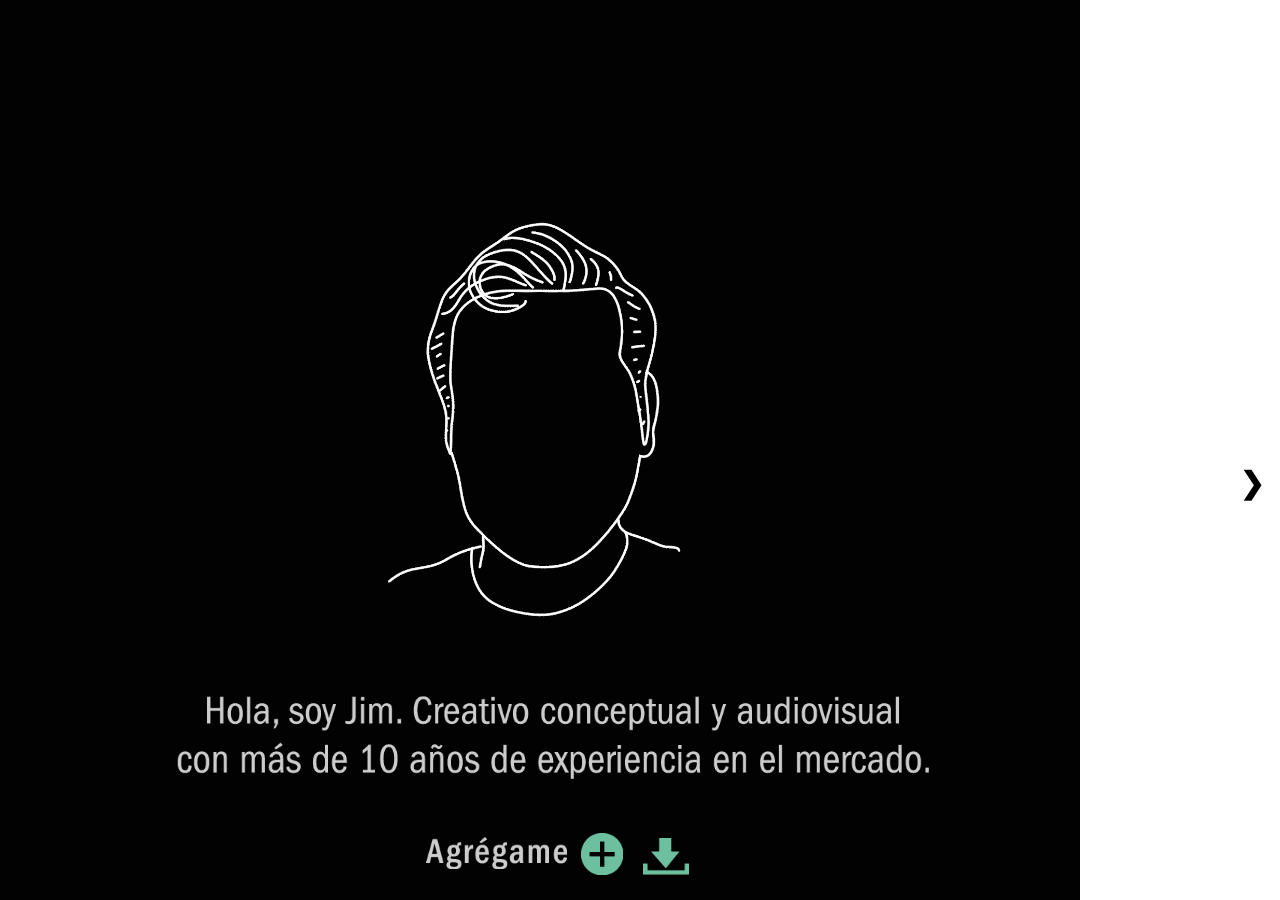
<file: index.html>
<!DOCTYPE html>
<html>
	<head>
		<link href="publication-web-resources/css/main.css" rel="stylesheet" type="text/css">
		</link>
		<script src="publication-web-resources/script/main.js" type="text/javascript">
		</script>
	</head>
	<body onload="showHideArrows()">
		<iframe onload="showHideArrows()" id="contentIFrame" class="contentIframeClass" src="publication-web-resources/html/publication.html">		</iframe>
		<iframe id="dummyIFrame" class="dummyFrameClass">		</iframe>
		<div class="prev" onclick="showPreviousPage()">		&#10094;		</div>
		<div class="next" onclick="showNextPage()">		&#10095;		</div>
	</body>
</html>
</file>
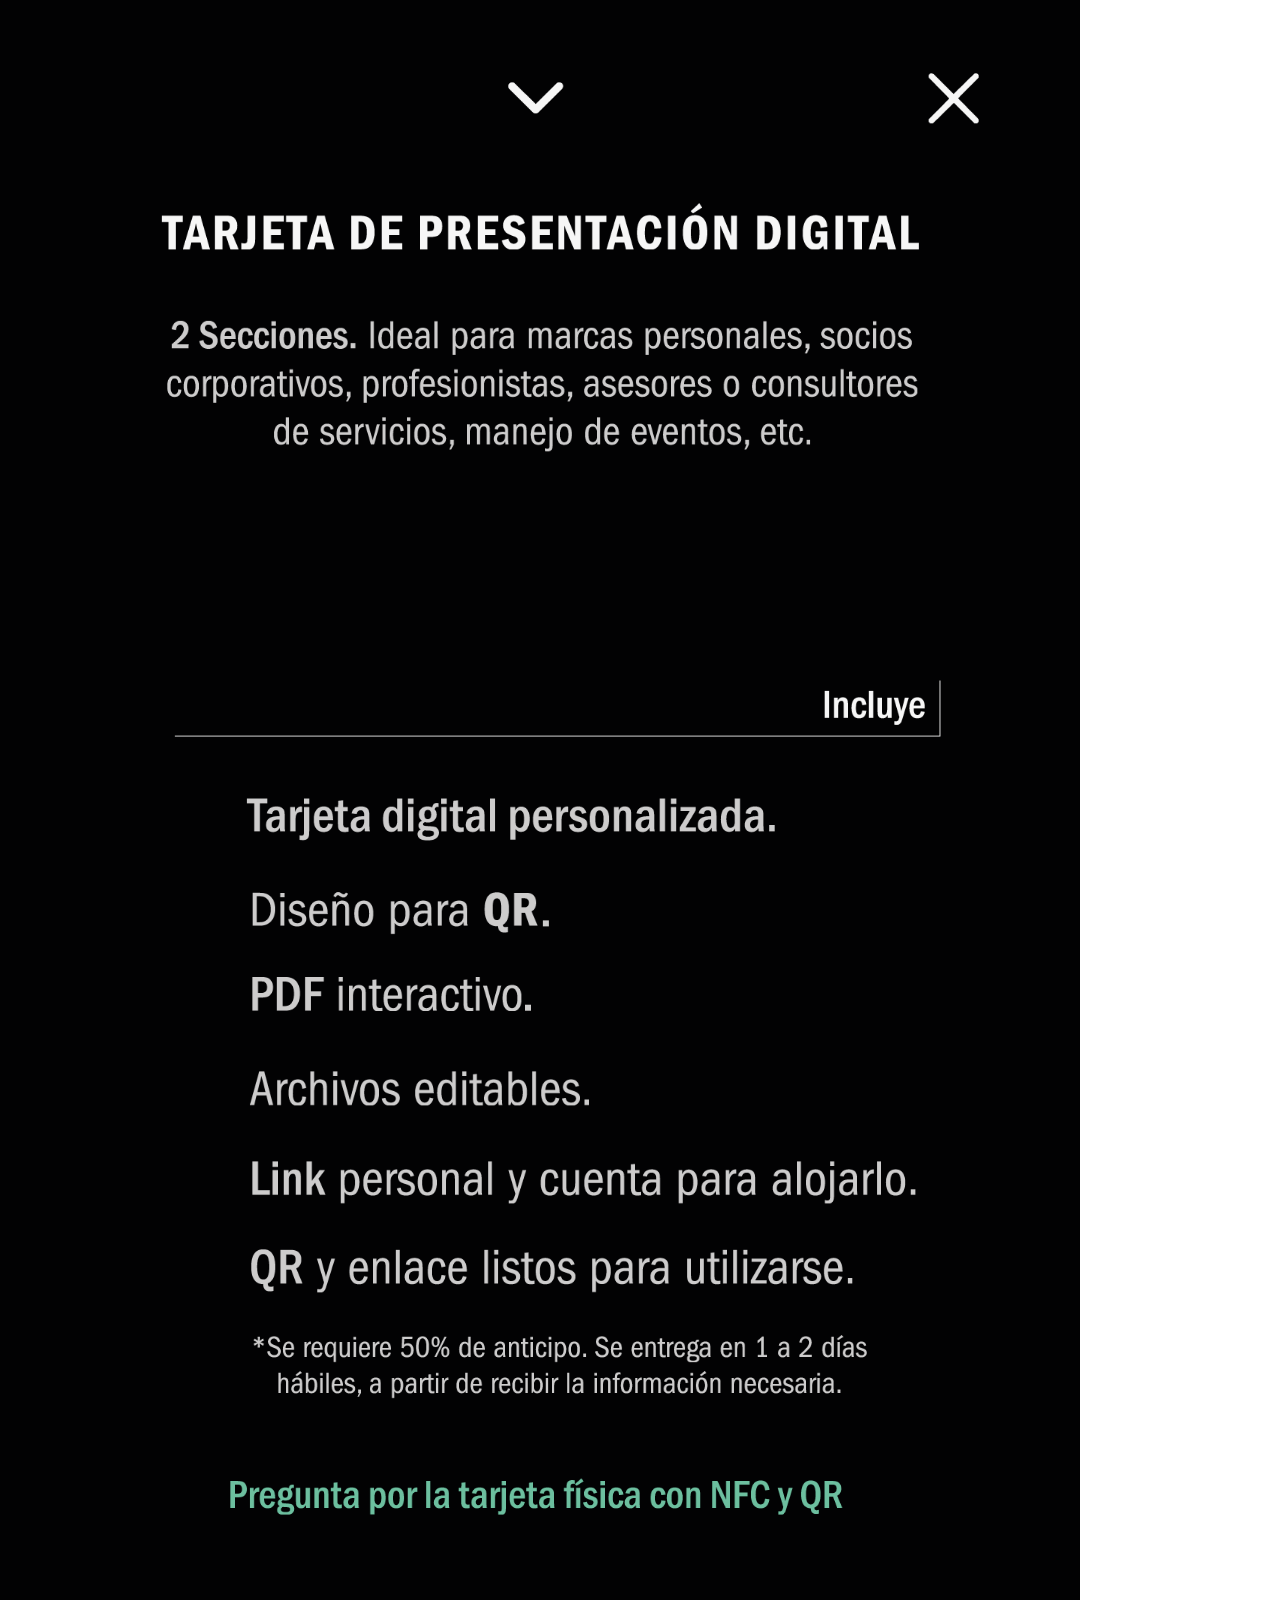
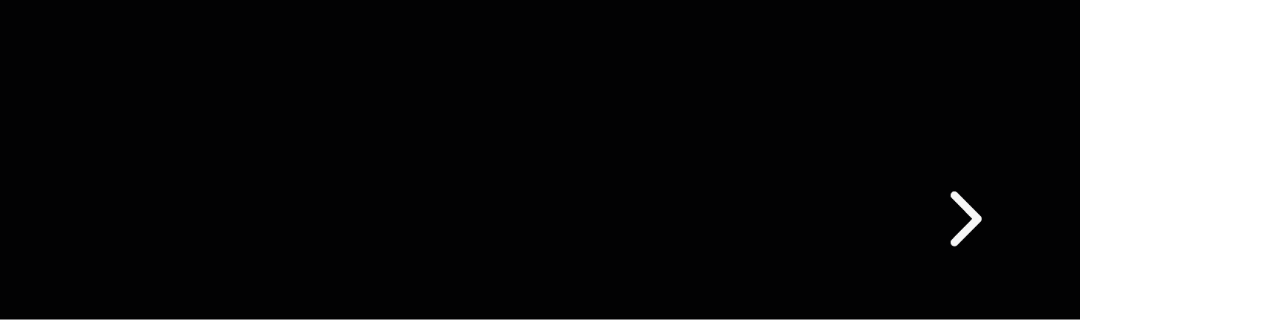
<file: publication-web-resources/html/publication-1.html>
<!DOCTYPE html>
<html xmlns="http://www.w3.org/1999/xhtml">
	<head>
		<meta charset="utf-8" />
		<title>publication-1</title>
		<link href="../css/idGeneratedStyles.css" rel="stylesheet" type="text/css" />
		<script src="../script/idGeneratedScript.js" type="text/javascript"></script>
	</head>
	<body id="publication-1" onload="RegisterInteractiveHandlers();" style="width:1080px;height:1920px;background-color:white;">
		<div id="_idContainer057" class="_idGenObjectStyle-Disabled">
			<img class="_idGenObjectAttribute-1 _idGenObjectAttribute-2" src="../image/1.png" alt="" />
		</div>
		<div id="_idContainer061" class="_idGenButton" data-clickactions="goToDestination(&apos;publication.html&apos;);">
			<div id="_idContainer058" class="_idGenObjectStyle-Disabled _idGen-Appearance-Normal">
				<img class="_idGenObjectAttribute-1 _idGenObjectAttribute-2" src="[data-uri]" alt="" />
			</div>
			<div id="_idContainer059" class="_idGenObjectStyle-Disabled _idGen-Appearance-Rollover">
				<img class="_idGenObjectAttribute-1 _idGenObjectAttribute-2" src="[data-uri]" alt="" />
			</div>
			<div id="_idContainer060" class="_idGenObjectStyle-Disabled _idGen-Appearance-Click">
				<img class="_idGenObjectAttribute-1 _idGenObjectAttribute-2" src="[data-uri]" alt="" />
			</div>
		</div>
		<div id="_idContainer065" class="_idGenButton" data-clickactions="goToDestination(&apos;publication-2.html&apos;);">
			<div id="_idContainer062" class="_idGenObjectStyle-Disabled _idGen-Appearance-Normal">
				<img class="_idGenObjectAttribute-1 _idGenObjectAttribute-2" src="[data-uri]" alt="" />
			</div>
			<div id="_idContainer063" class="_idGenObjectStyle-Disabled _idGen-Appearance-Rollover">
				<img class="_idGenObjectAttribute-1 _idGenObjectAttribute-2" src="[data-uri]" alt="" />
			</div>
			<div id="_idContainer064" class="_idGenObjectStyle-Disabled _idGen-Appearance-Click">
				<img class="_idGenObjectAttribute-1 _idGenObjectAttribute-2" src="[data-uri]" alt="" />
			</div>
		</div>
		<div id="_idContainer069" class="_idGenButton" data-clickactions="goToDestination(&apos;publication.html&apos;);">
			<div id="_idContainer066" class="_idGenObjectStyle-Disabled _idGen-Appearance-Normal">
				<img class="_idGenObjectAttribute-1 _idGenObjectAttribute-2" src="[data-uri]" alt="" />
			</div>
			<div id="_idContainer067" class="_idGenObjectStyle-Disabled _idGen-Appearance-Rollover">
				<img class="_idGenObjectAttribute-1 _idGenObjectAttribute-2" src="[data-uri]" alt="" />
			</div>
			<div id="_idContainer068" class="_idGenObjectStyle-Disabled _idGen-Appearance-Click">
				<img class="_idGenObjectAttribute-1 _idGenObjectAttribute-2" src="[data-uri]" alt="" />
			</div>
		</div>
		<div id="_idContainer070" class="_idGenAnimation _idGenObjectStyle-Disabled _idGenAnimationStart-1" data-animationOnPageLoadActions="playAnimation(selfContainerID,&apos;_idGenPlayAnimation-8&apos;,0,&apos;&apos;);" data-idGenAnimationStartState="_idGenAnimationStart-1" data-idGenAnimationEndState="_idGenAnimationEnd-1">
			<img class="_idGenObjectAttribute-1 _idGenObjectAttribute-2" src="[data-uri]" alt="" />
		</div>
		<div id="_idContainer071" class="_idGenAnimation _idGenObjectStyle-Disabled _idGenAnimationStart-1" data-animationOnPageLoadActions="playAnimation(selfContainerID,&apos;_idGenPlayAnimation-9&apos;,0,&apos;&apos;);" data-idGenAnimationStartState="_idGenAnimationStart-1" data-idGenAnimationEndState="_idGenAnimationEnd-1">
			<img class="_idGenObjectAttribute-1 _idGenObjectAttribute-2" src="[data-uri]" alt="" />
		</div>
		<div id="_idContainer072" class="_idGenAnimation _idGenObjectStyle-Disabled _idGenAnimationStart-1" data-animationOnPageLoadActions="playAnimation(selfContainerID,&apos;_idGenPlayAnimation-10&apos;,0,&apos;&apos;);" data-idGenAnimationStartState="_idGenAnimationStart-1" data-idGenAnimationEndState="_idGenAnimationEnd-1">
			<img class="_idGenObjectAttribute-1 _idGenObjectAttribute-2" src="[data-uri]" alt="" />
		</div>
		<div id="_idContainer073" class="_idGenAnimation _idGenObjectStyle-Disabled _idGenAnimationStart-1" data-animationOnPageLoadActions="playAnimation(selfContainerID,&apos;_idGenPlayAnimation-11&apos;,0,&apos;&apos;);" data-idGenAnimationStartState="_idGenAnimationStart-1" data-idGenAnimationEndState="_idGenAnimationEnd-1">
			<img class="_idGenObjectAttribute-1 _idGenObjectAttribute-2" src="[data-uri]" alt="" />
		</div>
		<div id="_idContainer074" class="_idGenAnimation _idGenObjectStyle-Disabled _idGenAnimationStart-1" data-animationOnPageLoadActions="playAnimation(selfContainerID,&apos;_idGenPlayAnimation-12&apos;,0,&apos;&apos;);" data-idGenAnimationStartState="_idGenAnimationStart-1" data-idGenAnimationEndState="_idGenAnimationEnd-1">
			<img class="_idGenObjectAttribute-1 _idGenObjectAttribute-2" src="[data-uri]" alt="" />
		</div>
		<div id="_idContainer075" class="_idGenAnimation _idGenObjectStyle-Disabled _idGenAnimationStart-1" data-animationOnPageLoadActions="playAnimation(selfContainerID,&apos;_idGenPlayAnimation-13&apos;,0,&apos;&apos;);" data-idGenAnimationStartState="_idGenAnimationStart-1" data-idGenAnimationEndState="_idGenAnimationEnd-1">
			<img class="_idGenObjectAttribute-1 _idGenObjectAttribute-2" src="[data-uri]" alt="" />
		</div>
		<div id="_idContainer076">
			<img class="_idGenObjectAttribute-1 _idGenObjectAttribute-2" src="[data-uri]" alt="" />
		</div>
		<div id="_idContainer077" class="_idGenObjectStyle-Disabled">
			<img class="_idGenObjectAttribute-1 _idGenObjectAttribute-2" src="../image/60.png" alt="" />
		</div>
		<div id="_idContainer081">
			<div id="_idContainer078" class="_idGenObjectStyle-Disabled">
				<img class="_idGenObjectAttribute-1 _idGenObjectAttribute-2" src="../image/61.png" alt="" />
			</div>
			<div id="_idContainer079" class="_idGenObjectStyle-Disabled">
				<img class="_idGenObjectAttribute-1 _idGenObjectAttribute-2" src="../image/62.png" alt="" />
			</div>
			<div id="_idContainer080" class="_idGenObjectStyle-Disabled">
				<img class="_idGenObjectAttribute-1 _idGenObjectAttribute-2" src="../image/63.png" alt="" />
			</div>
		</div>
		<div id="_idContainer084" class="_idGenAnimation _idGenAnimationStart-5" data-animationOnPageLoadActions="playAnimation(selfContainerID,&apos;_idGenPlayAnimation-7&apos;,0,&apos;&apos;);" data-idGenAnimationStartState="_idGenAnimationStart-5" data-idGenAnimationEndState="_idGenAnimationEnd-2">
			<div id="_idContainer082" class="_idGenObjectStyle-Disabled">
				<img class="_idGenObjectAttribute-1 _idGenObjectAttribute-2" src="../image/64.png" alt="" />
			</div>
			<div id="_idContainer083" class="_idGenObjectStyle-Disabled">
				<img class="_idGenObjectAttribute-1 _idGenObjectAttribute-2" src="[data-uri]" alt="" />
			</div>
		</div>
		<div id="_idContainer085" class="_idGenObjectStyle-Disabled">
			<img class="_idGenObjectAttribute-1 _idGenObjectAttribute-2" src="[data-uri]" alt="" />
		</div>
		<div id="_idContainer086" class="_idGenObjectStyle-Disabled">
			<img class="_idGenObjectAttribute-1 _idGenObjectAttribute-2" src="[data-uri]" alt="" />
		</div>
		<div id="_idContainer087" class="_idGenObjectStyle-Disabled">
			<img class="_idGenObjectAttribute-1 _idGenObjectAttribute-2" src="../image/68.png" alt="" />
		</div>
		<div id="_idContainer088" class="_idGenObjectStyle-Disabled">
			<img class="_idGenObjectAttribute-1 _idGenObjectAttribute-2" src="../image/69.png" alt="" />
		</div>
		<div id="_idContainer089" class="_idGenObjectStyle-Disabled">
			<img class="_idGenObjectAttribute-1 _idGenObjectAttribute-2" src="../image/70.png" alt="" />
		</div>
		<div id="_idContainer090" class="_idGenObjectStyle-Disabled">
			<img class="_idGenObjectAttribute-1 _idGenObjectAttribute-2" src="../image/71.png" alt="" />
		</div>
		<div id="_idContainer093">
			<div id="_idContainer091" class="_idGenObjectStyle-Disabled">
				<img class="_idGenObjectAttribute-1 _idGenObjectAttribute-2" src="../image/72.png" alt="" />
			</div>
			<div id="_idContainer092" class="_idGenObjectStyle-Disabled">
				<img class="_idGenObjectAttribute-1 _idGenObjectAttribute-2" src="../image/73.png" alt="" />
			</div>
		</div>
		<div id="_idContainer094" class="_idGenObjectStyle-Disabled">
			<img class="_idGenObjectAttribute-1 _idGenObjectAttribute-2" src="../image/74.png" alt="" />
		</div>
		<a target="_blank" href="https://wa.me/523337817242">
			<div id="_idContainer097" class="_idGenAnimation _idGenAnimationStart-6" data-animationOnPageLoadActions="playAnimation(selfContainerID,&apos;_idGenPlayAnimation-14&apos;,0,&apos;&apos;);" data-idGenAnimationStartState="_idGenAnimationStart-6" data-idGenAnimationEndState="_idGenAnimationEnd-2">
				<div id="_idContainer095" class="_idGenObjectStyle-Disabled">
					<img class="_idGenObjectAttribute-1 _idGenObjectAttribute-2" src="[data-uri]" alt="" />
				</div>
				<div id="_idContainer096" class="_idGenObjectStyle-Disabled">
					<img class="_idGenObjectAttribute-1 _idGenObjectAttribute-2" src="[data-uri]" alt="" />
				</div>
			</div>
		</a>
		<div id="_idContainer098" class="_idGenObjectStyle-Disabled">
			<img class="_idGenObjectAttribute-1 _idGenObjectAttribute-2" src="../image/77.png" alt="" />
		</div>
		<div id="_idContainer099" class="_idGenObjectStyle-Disabled">
			<img class="_idGenObjectAttribute-1 _idGenObjectAttribute-2" src="[data-uri]" alt="" />
		</div>
		<div id="_idContainer100" class="_idGenObjectStyle-Disabled">
			<img class="_idGenObjectAttribute-1 _idGenObjectAttribute-2" src="[data-uri]" alt="" />
		</div>
	</body>
</html>
</file>
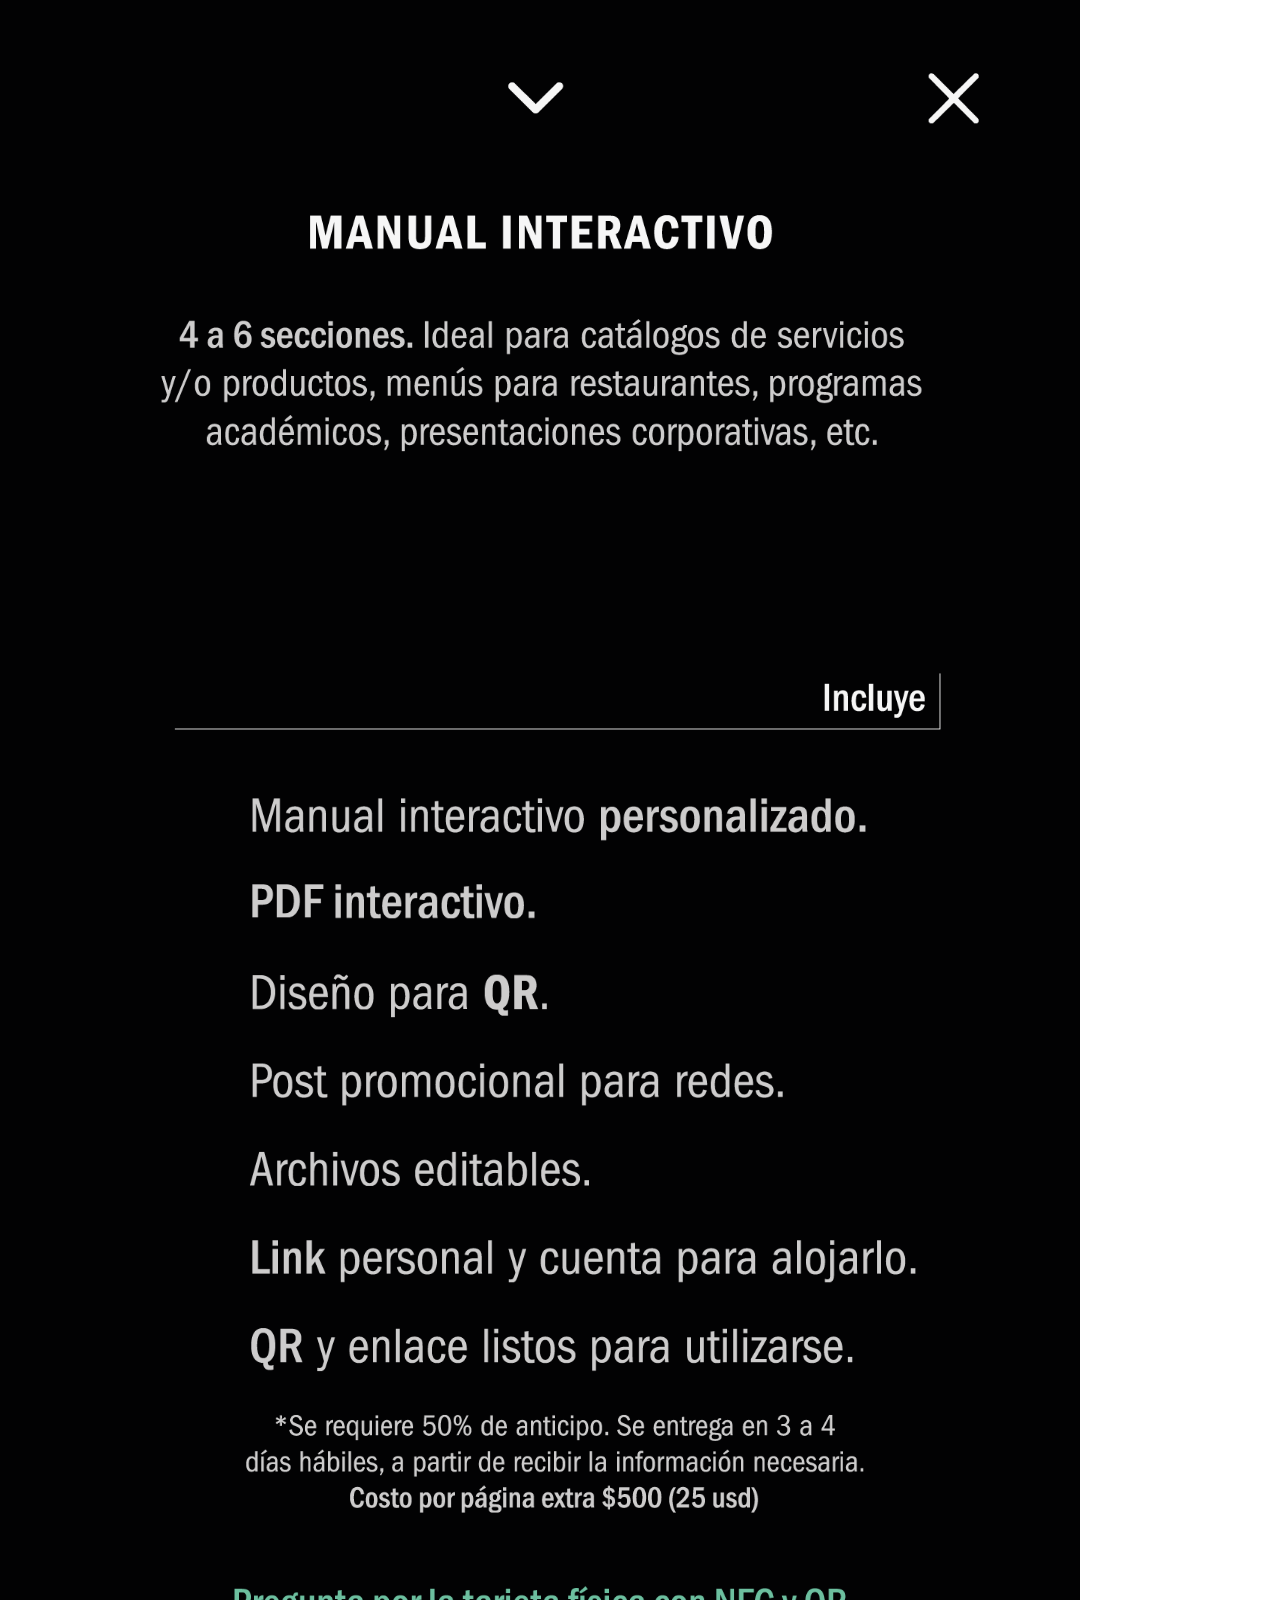
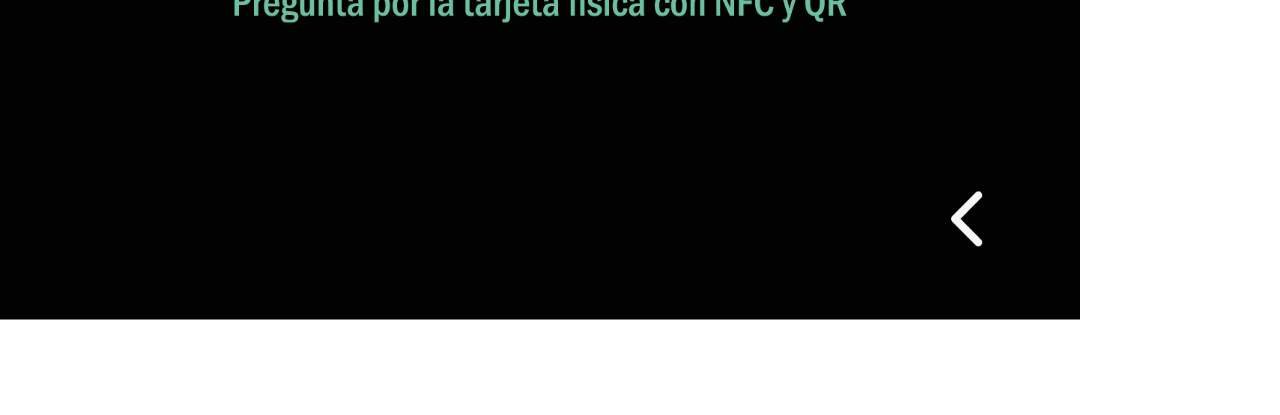
<file: publication-web-resources/html/publication-2.html>
<!DOCTYPE html>
<html xmlns="http://www.w3.org/1999/xhtml">
	<head>
		<meta charset="utf-8" />
		<title>publication-2</title>
		<link href="../css/idGeneratedStyles.css" rel="stylesheet" type="text/css" />
		<script src="../script/idGeneratedScript.js" type="text/javascript"></script>
	</head>
	<body id="publication-2" onload="RegisterInteractiveHandlers();" style="width:1080px;height:1920px;background-color:white;">
		<div id="_idContainer101" class="_idGenObjectStyle-Disabled">
			<img class="_idGenObjectAttribute-1 _idGenObjectAttribute-2" src="../image/1.png" alt="" />
		</div>
		<div id="_idContainer105" class="_idGenButton" data-clickactions="goToDestination(&apos;publication.html&apos;);">
			<div id="_idContainer102" class="_idGenObjectStyle-Disabled _idGen-Appearance-Normal">
				<img class="_idGenObjectAttribute-1 _idGenObjectAttribute-2" src="[data-uri]" alt="" />
			</div>
			<div id="_idContainer103" class="_idGenObjectStyle-Disabled _idGen-Appearance-Rollover">
				<img class="_idGenObjectAttribute-1 _idGenObjectAttribute-2" src="[data-uri]" alt="" />
			</div>
			<div id="_idContainer104" class="_idGenObjectStyle-Disabled _idGen-Appearance-Click">
				<img class="_idGenObjectAttribute-1 _idGenObjectAttribute-2" src="[data-uri]" alt="" />
			</div>
		</div>
		<div id="_idContainer109" class="_idGenButton" data-clickactions="goToDestination(&apos;publication-1.html&apos;);">
			<div id="_idContainer106" class="_idGenObjectStyle-Disabled _idGen-Appearance-Normal">
				<img class="_idGenObjectAttribute-1 _idGenObjectAttribute-2" src="[data-uri]" alt="" />
			</div>
			<div id="_idContainer107" class="_idGenObjectStyle-Disabled _idGen-Appearance-Rollover">
				<img class="_idGenObjectAttribute-1 _idGenObjectAttribute-2" src="[data-uri]" alt="" />
			</div>
			<div id="_idContainer108" class="_idGenObjectStyle-Disabled _idGen-Appearance-Click">
				<img class="_idGenObjectAttribute-1 _idGenObjectAttribute-2" src="[data-uri]" alt="" />
			</div>
		</div>
		<div id="_idContainer113" class="_idGenButton" data-clickactions="goToDestination(&apos;publication.html&apos;);">
			<div id="_idContainer110" class="_idGenObjectStyle-Disabled _idGen-Appearance-Normal">
				<img class="_idGenObjectAttribute-1 _idGenObjectAttribute-2" src="[data-uri]" alt="" />
			</div>
			<div id="_idContainer111" class="_idGenObjectStyle-Disabled _idGen-Appearance-Rollover">
				<img class="_idGenObjectAttribute-1 _idGenObjectAttribute-2" src="[data-uri]" alt="" />
			</div>
			<div id="_idContainer112" class="_idGenObjectStyle-Disabled _idGen-Appearance-Click">
				<img class="_idGenObjectAttribute-1 _idGenObjectAttribute-2" src="[data-uri]" alt="" />
			</div>
		</div>
		<div id="_idContainer114">
			<img class="_idGenObjectAttribute-1 _idGenObjectAttribute-2" src="[data-uri]" alt="" />
		</div>
		<div id="_idContainer115" class="_idGenObjectStyle-Disabled">
			<img class="_idGenObjectAttribute-1 _idGenObjectAttribute-2" src="../image/91.png" alt="" />
		</div>
		<div id="_idContainer119">
			<div id="_idContainer116" class="_idGenObjectStyle-Disabled">
				<img class="_idGenObjectAttribute-1 _idGenObjectAttribute-2" src="../image/92.png" alt="" />
			</div>
			<div id="_idContainer117" class="_idGenObjectStyle-Disabled">
				<img class="_idGenObjectAttribute-1 _idGenObjectAttribute-2" src="../image/93.png" alt="" />
			</div>
			<div id="_idContainer118" class="_idGenObjectStyle-Disabled">
				<img class="_idGenObjectAttribute-1 _idGenObjectAttribute-2" src="../image/94.png" alt="" />
			</div>
		</div>
		<div id="_idContainer120" class="_idGenObjectStyle-Disabled">
			<img class="_idGenObjectAttribute-1 _idGenObjectAttribute-2" src="[data-uri]" alt="" />
		</div>
		<div id="_idContainer124">
			<div id="_idContainer121" class="_idGenObjectStyle-Disabled">
				<img class="_idGenObjectAttribute-1 _idGenObjectAttribute-2" src="../image/96.png" alt="" />
			</div>
			<div id="_idContainer122" class="_idGenObjectStyle-Disabled">
				<img class="_idGenObjectAttribute-1 _idGenObjectAttribute-2" src="../image/97.png" alt="" />
			</div>
			<div id="_idContainer123" class="_idGenObjectStyle-Disabled">
				<img class="_idGenObjectAttribute-1 _idGenObjectAttribute-2" src="../image/98.png" alt="" />
			</div>
		</div>
		<div id="_idContainer125" class="_idGenObjectStyle-Disabled">
			<img class="_idGenObjectAttribute-1 _idGenObjectAttribute-2" src="../image/74.png" alt="" />
		</div>
		<div id="_idContainer126" class="_idGenObjectStyle-Disabled">
			<img class="_idGenObjectAttribute-1 _idGenObjectAttribute-2" src="../image/100.png" alt="" />
		</div>
		<div id="_idContainer129">
			<div id="_idContainer127" class="_idGenObjectStyle-Disabled">
				<img class="_idGenObjectAttribute-1 _idGenObjectAttribute-2" src="[data-uri]" alt="" />
			</div>
			<div id="_idContainer128" class="_idGenObjectStyle-Disabled">
				<img class="_idGenObjectAttribute-1 _idGenObjectAttribute-2" src="[data-uri]" alt="" />
			</div>
		</div>
		<div id="_idContainer133">
			<div id="_idContainer130" class="_idGenObjectStyle-Disabled">
				<img class="_idGenObjectAttribute-1 _idGenObjectAttribute-2" src="[data-uri]" alt="" />
			</div>
			<div id="_idContainer131" class="_idGenObjectStyle-Disabled">
				<img class="_idGenObjectAttribute-1 _idGenObjectAttribute-2" src="[data-uri]" alt="" />
			</div>
			<div id="_idContainer132" class="_idGenObjectStyle-Disabled">
				<img class="_idGenObjectAttribute-1 _idGenObjectAttribute-2" src="[data-uri]" alt="" />
			</div>
		</div>
		<div id="_idContainer134" class="_idGenObjectStyle-Disabled">
			<img class="_idGenObjectAttribute-1 _idGenObjectAttribute-2" src="../image/106.png" alt="" />
		</div>
		<div id="_idContainer135" class="_idGenObjectStyle-Disabled">
			<img class="_idGenObjectAttribute-1 _idGenObjectAttribute-2" src="../image/69.png" alt="" />
		</div>
		<div id="_idContainer136" class="_idGenObjectStyle-Disabled">
			<img class="_idGenObjectAttribute-1 _idGenObjectAttribute-2" src="../image/70.png" alt="" />
		</div>
		<div id="_idContainer137" class="_idGenObjectStyle-Disabled">
			<img class="_idGenObjectAttribute-1 _idGenObjectAttribute-2" src="../image/71.png" alt="" />
		</div>
		<div id="_idContainer138" class="_idGenAnimation _idGenObjectStyle-Disabled _idGenAnimationStart-1" data-animationOnPageLoadActions="playAnimation(selfContainerID,&apos;_idGenPlayAnimation-16&apos;,0,&apos;&apos;);" data-idGenAnimationStartState="_idGenAnimationStart-1" data-idGenAnimationEndState="_idGenAnimationEnd-1">
			<img class="_idGenObjectAttribute-1 _idGenObjectAttribute-2" src="[data-uri]" alt="" />
		</div>
		<div id="_idContainer139" class="_idGenAnimation _idGenObjectStyle-Disabled _idGenAnimationStart-1" data-animationOnPageLoadActions="playAnimation(selfContainerID,&apos;_idGenPlayAnimation-17&apos;,0,&apos;&apos;);" data-idGenAnimationStartState="_idGenAnimationStart-1" data-idGenAnimationEndState="_idGenAnimationEnd-1">
			<img class="_idGenObjectAttribute-1 _idGenObjectAttribute-2" src="[data-uri]" alt="" />
		</div>
		<div id="_idContainer140" class="_idGenAnimation _idGenObjectStyle-Disabled _idGenAnimationStart-1" data-animationOnPageLoadActions="playAnimation(selfContainerID,&apos;_idGenPlayAnimation-18&apos;,0,&apos;&apos;);" data-idGenAnimationStartState="_idGenAnimationStart-1" data-idGenAnimationEndState="_idGenAnimationEnd-1">
			<img class="_idGenObjectAttribute-1 _idGenObjectAttribute-2" src="[data-uri]" alt="" />
		</div>
		<div id="_idContainer141" class="_idGenAnimation _idGenObjectStyle-Disabled _idGenAnimationStart-1" data-animationOnPageLoadActions="playAnimation(selfContainerID,&apos;_idGenPlayAnimation-19&apos;,0,&apos;&apos;);" data-idGenAnimationStartState="_idGenAnimationStart-1" data-idGenAnimationEndState="_idGenAnimationEnd-1">
			<img class="_idGenObjectAttribute-1 _idGenObjectAttribute-2" src="[data-uri]" alt="" />
		</div>
		<div id="_idContainer142" class="_idGenAnimation _idGenObjectStyle-Disabled _idGenAnimationStart-1" data-animationOnPageLoadActions="playAnimation(selfContainerID,&apos;_idGenPlayAnimation-20&apos;,0,&apos;&apos;);" data-idGenAnimationStartState="_idGenAnimationStart-1" data-idGenAnimationEndState="_idGenAnimationEnd-1">
			<img class="_idGenObjectAttribute-1 _idGenObjectAttribute-2" src="[data-uri]" alt="" />
		</div>
		<div id="_idContainer143" class="_idGenAnimation _idGenObjectStyle-Disabled _idGenAnimationStart-1" data-animationOnPageLoadActions="playAnimation(selfContainerID,&apos;_idGenPlayAnimation-21&apos;,0,&apos;&apos;);" data-idGenAnimationStartState="_idGenAnimationStart-1" data-idGenAnimationEndState="_idGenAnimationEnd-1">
			<img class="_idGenObjectAttribute-1 _idGenObjectAttribute-2" src="[data-uri]" alt="" />
		</div>
		<a target="_blank" href="https://wa.me/523337817242">
			<div id="_idContainer146" class="_idGenAnimation _idGenAnimationStart-6" data-animationOnPageLoadActions="playAnimation(selfContainerID,&apos;_idGenPlayAnimation-23&apos;,0,&apos;&apos;);" data-idGenAnimationStartState="_idGenAnimationStart-6" data-idGenAnimationEndState="_idGenAnimationEnd-2">
				<div id="_idContainer144" class="_idGenObjectStyle-Disabled">
					<img class="_idGenObjectAttribute-1 _idGenObjectAttribute-2" src="[data-uri]" alt="" />
				</div>
				<div id="_idContainer145" class="_idGenObjectStyle-Disabled">
					<img class="_idGenObjectAttribute-1 _idGenObjectAttribute-2" src="[data-uri]" alt="" />
				</div>
			</div>
		</a>
		<div id="_idContainer147" class="_idGenAnimation _idGenObjectStyle-Disabled _idGenAnimationStart-1" data-animationOnPageLoadActions="playAnimation(selfContainerID,&apos;_idGenPlayAnimation-22&apos;,0,&apos;&apos;);" data-idGenAnimationStartState="_idGenAnimationStart-1" data-idGenAnimationEndState="_idGenAnimationEnd-1">
			<img class="_idGenObjectAttribute-1 _idGenObjectAttribute-2" src="[data-uri]" alt="" />
		</div>
		<div id="_idContainer151" class="_idGenAnimation _idGenAnimationStart-5" data-animationOnPageLoadActions="playAnimation(selfContainerID,&apos;_idGenPlayAnimation-15&apos;,0,&apos;&apos;);" data-idGenAnimationStartState="_idGenAnimationStart-5" data-idGenAnimationEndState="_idGenAnimationEnd-2">
			<div id="_idContainer149">
				<div id="_idContainer148" class="_idGenObjectStyle-Disabled">
					<img class="_idGenObjectAttribute-1 _idGenObjectAttribute-2" src="../image/119.png" alt="" />
				</div>
			</div>
			<div id="_idContainer150" class="_idGenObjectStyle-Disabled">
				<img class="_idGenObjectAttribute-1 _idGenObjectAttribute-2" src="[data-uri]" alt="" />
			</div>
		</div>
	</body>
</html>
</file>
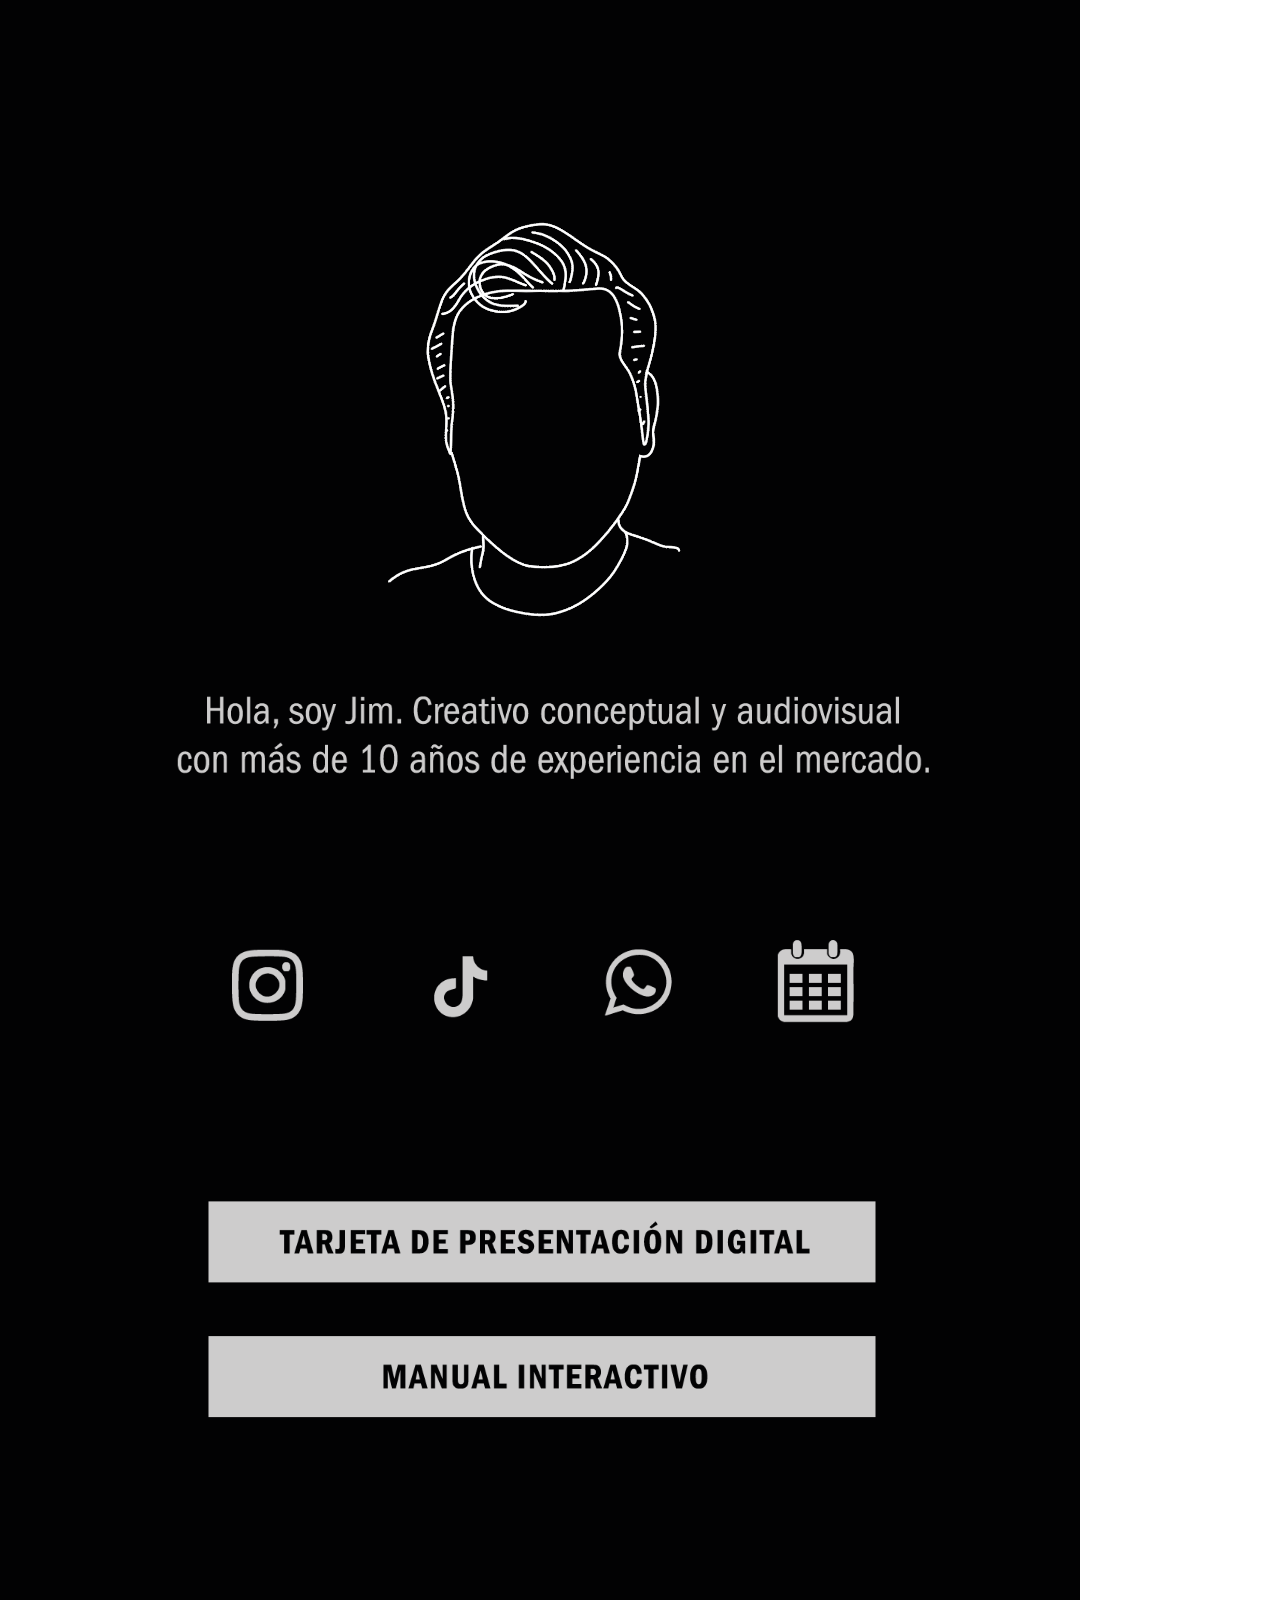
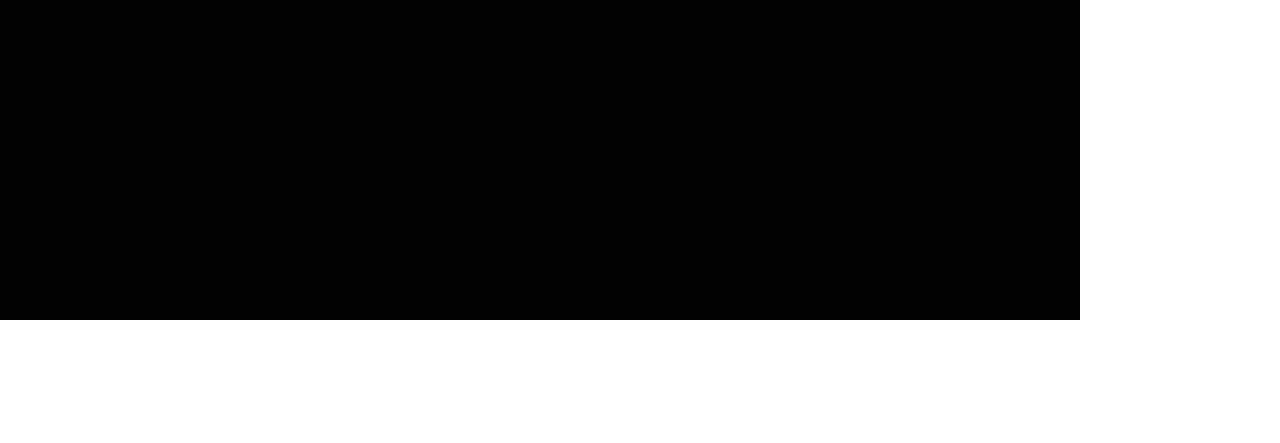
<file: publication-web-resources/html/publication.html>
<!DOCTYPE html>
<html xmlns="http://www.w3.org/1999/xhtml">
	<head>
		<meta charset="utf-8" />
		<title>publication</title>
		<link href="../css/idGeneratedStyles.css" rel="stylesheet" type="text/css" />
		<script src="../script/idGeneratedScript.js" type="text/javascript"></script>
	</head>
	<body id="publication" onload="RegisterInteractiveHandlers();" style="width:1080px;height:1920px;background-color:white;">
		<div id="_idContainer000" class="_idGenObjectStyle-Disabled">
			<img class="_idGenObjectAttribute-1 _idGenObjectAttribute-2" src="../image/1.png" alt="" />
		</div>
		<div id="_idContainer001">
			<div class="_idGenObjectAttribute-4">
				<img class="_idGenObjectAttribute-3 _idGenObjectAttribute-2" src="../image/Gif_logo.gif" alt="" />
			</div>
		</div>
		<div id="_idContainer004">
			<div id="_idContainer002" class="_idGenObjectStyle-Disabled">
				<img class="_idGenObjectAttribute-1 _idGenObjectAttribute-2" src="../image/3.png" alt="" />
			</div>
			<div id="_idContainer003" class="_idGenObjectStyle-Disabled">
				<img class="_idGenObjectAttribute-1 _idGenObjectAttribute-2" src="../image/4.png" alt="" />
			</div>
		</div>
		<div id="_idContainer005" class="_idGenAnimation _idGenObjectStyle-Disabled _idGenAnimationStart-1" data-animationOnPageLoadActions="playAnimation(selfContainerID,&apos;_idGenPlayAnimation-5&apos;,0,&apos;&apos;);" data-idGenAnimationStartState="_idGenAnimationStart-1" data-idGenAnimationEndState="_idGenAnimationEnd-1">
			<img class="_idGenObjectAttribute-1 _idGenObjectAttribute-2" src="../image/5.png" alt="" />
		</div>
		<div id="_idContainer006" class="_idGenAnimation _idGenAnimationStart-2" data-animationOnPageLoadActions="playAnimation(selfContainerID,&apos;_idGenPlayAnimation-1&apos;,0,&apos;&apos;);" data-idGenAnimationStartState="_idGenAnimationStart-2" data-idGenAnimationEndState="_idGenAnimationEnd-2">
			<img class="_idGenObjectAttribute-1 _idGenObjectAttribute-2" src="../image/SF_5.png" alt="" />
		</div>
		<div id="_idContainer007" class="_idGenAnimation _idGenObjectStyle-Disabled _idGenAnimationStart-1" data-animationOnPageLoadActions="playAnimation(selfContainerID,&apos;_idGenPlayAnimation-2&apos;,0,&apos;&apos;);" data-idGenAnimationStartState="_idGenAnimationStart-1" data-idGenAnimationEndState="_idGenAnimationEnd-1">
			<img class="_idGenObjectAttribute-1 _idGenObjectAttribute-2" src="[data-uri]" alt="" />
		</div>
		<a target="_blank" href="https://wa.me/523337817242">
			<div id="_idContainer008" class="_idGenAnimation _idGenObjectStyle-Disabled _idGenAnimationStart-1" data-animationOnPageLoadActions="playAnimation(selfContainerID,&apos;_idGenPlayAnimation-3&apos;,0,&apos;&apos;);" data-idGenAnimationStartState="_idGenAnimationStart-1" data-idGenAnimationEndState="_idGenAnimationEnd-1">
				<img class="_idGenObjectAttribute-1 _idGenObjectAttribute-2" src="[data-uri]" alt="" />
			</div>
		</a>
		<div id="_idContainer012" class="_idGenAnimation _idGenButton _idGenAnimationStart-3" data-clickactions="goToDestination(&apos;publication-1.html&apos;);" data-animationOnPageLoadActions="playAnimation(selfContainerID,&apos;_idGenPlayAnimation-6&apos;,0,&apos;&apos;);" data-idGenAnimationStartState="_idGenAnimationStart-3" data-idGenAnimationEndState="_idGenAnimationEnd-2">
			<div id="_idContainer009" class="_idGenObjectStyle-Disabled _idGen-Appearance-Normal">
				<img class="_idGenObjectAttribute-1 _idGenObjectAttribute-2" src="[data-uri]" alt="" />
			</div>
			<div id="_idContainer010" class="_idGenObjectStyle-Disabled _idGen-Appearance-Rollover">
				<img class="_idGenObjectAttribute-1 _idGenObjectAttribute-2" src="[data-uri]" alt="" />
			</div>
			<div id="_idContainer011" class="_idGenObjectStyle-Disabled _idGen-Appearance-Click">
				<img class="_idGenObjectAttribute-1 _idGenObjectAttribute-2" src="[data-uri]" alt="" />
			</div>
		</div>
		<div id="_idContainer022" class="_idGenButton" data-clickactions="goToDestination(&apos;publication-1.html&apos;);">
			<div class="_idGen-Appearance-Normal" id="_idContainer015">
				<div id="_idContainer013" class="Marco-gr-fico-b-sico _idGenObjectStyle-Disabled">
					<img class="_idGenObjectAttribute-1 _idGenObjectAttribute-2" src="[data-uri]" alt="" />
				</div>
				<div id="_idContainer014" class="_idGenObjectStyle-Disabled">
					<img class="_idGenObjectAttribute-1 _idGenObjectAttribute-2" src="../image/12.png" alt="" />
				</div>
			</div>
			<div class="_idGen-Appearance-Rollover" id="_idContainer018">
				<div id="_idContainer016" class="Marco-gr-fico-b-sico _idGenObjectStyle-Disabled">
					<img class="_idGenObjectAttribute-1 _idGenObjectAttribute-2" src="[data-uri]" alt="" />
				</div>
				<div id="_idContainer017" class="_idGenObjectStyle-Disabled">
					<img class="_idGenObjectAttribute-1 _idGenObjectAttribute-2" src="../image/12.png" alt="" />
				</div>
			</div>
			<div class="_idGen-Appearance-Click" id="_idContainer021">
				<div id="_idContainer019" class="Marco-gr-fico-b-sico _idGenObjectStyle-Disabled">
					<img class="_idGenObjectAttribute-1 _idGenObjectAttribute-2" src="[data-uri]" alt="" />
				</div>
				<div id="_idContainer020" class="_idGenObjectStyle-Disabled">
					<img class="_idGenObjectAttribute-1 _idGenObjectAttribute-2" src="../image/12.png" alt="" />
				</div>
			</div>
		</div>
		<div id="_idContainer032" class="_idGenButton" data-clickactions="goToDestination(&apos;publication-2.html&apos;);">
			<div class="_idGen-Appearance-Normal" id="_idContainer025">
				<div id="_idContainer023" class="Marco-gr-fico-b-sico _idGenObjectStyle-Disabled">
					<img class="_idGenObjectAttribute-1 _idGenObjectAttribute-2" src="[data-uri]" alt="" />
				</div>
				<div id="_idContainer024" class="_idGenObjectStyle-Disabled">
					<img class="_idGenObjectAttribute-1 _idGenObjectAttribute-2" src="[data-uri]" alt="" />
				</div>
			</div>
			<div class="_idGen-Appearance-Rollover" id="_idContainer028">
				<div id="_idContainer026" class="Marco-gr-fico-b-sico _idGenObjectStyle-Disabled">
					<img class="_idGenObjectAttribute-1 _idGenObjectAttribute-2" src="[data-uri]" alt="" />
				</div>
				<div id="_idContainer027" class="_idGenObjectStyle-Disabled">
					<img class="_idGenObjectAttribute-1 _idGenObjectAttribute-2" src="[data-uri]" alt="" />
				</div>
			</div>
			<div class="_idGen-Appearance-Click" id="_idContainer031">
				<div id="_idContainer029" class="Marco-gr-fico-b-sico _idGenObjectStyle-Disabled">
					<img class="_idGenObjectAttribute-1 _idGenObjectAttribute-2" src="[data-uri]" alt="" />
				</div>
				<div id="_idContainer030" class="_idGenObjectStyle-Disabled">
					<img class="_idGenObjectAttribute-1 _idGenObjectAttribute-2" src="[data-uri]" alt="" />
				</div>
			</div>
		</div>
		<a target="_blank" href="https://drive.google.com/file/d/10cE5_kErlLbLxNYBMNavZmQdVADhF95E/view?usp=drive_link">
			<div id="_idContainer035" class="_idGenAnimation _idGenAnimationStart-4" data-animationOnPageLoadActions="playAnimation(selfContainerID,&apos;_idGenPlayAnimation-4&apos;,0,&apos;&apos;);" data-idGenAnimationStartState="_idGenAnimationStart-4" data-idGenAnimationEndState="_idGenAnimationEnd-2">
				<div id="_idContainer033" class="_idGenObjectStyle-Disabled">
					<img class="_idGenObjectAttribute-1 _idGenObjectAttribute-2" src="[data-uri]" alt="" />
				</div>
				<div id="_idContainer034" class="_idGenObjectStyle-Disabled">
					<img class="_idGenObjectAttribute-1 _idGenObjectAttribute-2" src="[data-uri]" alt="" />
				</div>
			</div>
		</a>
		<a target="_blank" href="https://www.instagram.com/nadamasjim/">
			<div id="_idContainer039">
				<div id="_idContainer036" class="_idGenObjectStyle-Disabled">
					<img class="_idGenObjectAttribute-1 _idGenObjectAttribute-2" src="[data-uri]" alt="" />
				</div>
				<div id="_idContainer037" class="_idGenObjectStyle-Disabled">
					<img class="_idGenObjectAttribute-1 _idGenObjectAttribute-2" src="[data-uri]" alt="" />
				</div>
				<div id="_idContainer038" class="_idGenObjectStyle-Disabled">
					<img class="_idGenObjectAttribute-1 _idGenObjectAttribute-2" src="[data-uri]" alt="" />
				</div>
			</div>
		</a>
		<a target="_blank" href="https://www.tiktok.com/@nadamasjim">
			<div id="_idContainer040" class="_idGenObjectStyle-Disabled">
				<img class="_idGenObjectAttribute-1 _idGenObjectAttribute-2" src="[data-uri]" alt="" />
			</div>
		</a>
		<a target="_blank" href="https://wa.me/523337817242">
			<div id="_idContainer043">
				<div id="_idContainer041" class="_idGenObjectStyle-Disabled">
					<img class="_idGenObjectAttribute-1 _idGenObjectAttribute-2" src="[data-uri]" alt="" />
				</div>
				<div id="_idContainer042" class="_idGenObjectStyle-Disabled">
					<img class="_idGenObjectAttribute-1 _idGenObjectAttribute-2" src="[data-uri]" alt="" />
				</div>
			</div>
		</a>
		<a target="_blank" href="https://calendar.app.google/taTQLGj11tWdmJK76">
			<div id="_idContainer056">
				<div id="_idContainer044" class="_idGenObjectStyle-Disabled">
					<img class="_idGenObjectAttribute-1 _idGenObjectAttribute-2" src="[data-uri]" alt="" />
				</div>
				<div id="_idContainer045" class="_idGenObjectStyle-Disabled">
					<img class="_idGenObjectAttribute-1 _idGenObjectAttribute-2" src="[data-uri]" alt="" />
				</div>
				<div id="_idContainer046" class="_idGenObjectStyle-Disabled">
					<img class="_idGenObjectAttribute-1 _idGenObjectAttribute-2" src="[data-uri]" alt="" />
				</div>
				<div id="_idContainer047" class="_idGenObjectStyle-Disabled">
					<img class="_idGenObjectAttribute-1 _idGenObjectAttribute-2" src="[data-uri]" alt="" />
				</div>
				<div id="_idContainer048" class="_idGenObjectStyle-Disabled">
					<img class="_idGenObjectAttribute-1 _idGenObjectAttribute-2" src="[data-uri]" alt="" />
				</div>
				<div id="_idContainer049" class="_idGenObjectStyle-Disabled">
					<img class="_idGenObjectAttribute-1 _idGenObjectAttribute-2" src="[data-uri]" alt="" />
				</div>
				<div id="_idContainer050" class="_idGenObjectStyle-Disabled">
					<img class="_idGenObjectAttribute-1 _idGenObjectAttribute-2" src="[data-uri]" alt="" />
				</div>
				<div id="_idContainer051" class="_idGenObjectStyle-Disabled">
					<img class="_idGenObjectAttribute-1 _idGenObjectAttribute-2" src="[data-uri]" alt="" />
				</div>
				<div id="_idContainer052" class="_idGenObjectStyle-Disabled">
					<img class="_idGenObjectAttribute-1 _idGenObjectAttribute-2" src="[data-uri]" alt="" />
				</div>
				<div id="_idContainer053" class="_idGenObjectStyle-Disabled">
					<img class="_idGenObjectAttribute-1 _idGenObjectAttribute-2" src="[data-uri]" alt="" />
				</div>
				<div id="_idContainer054" class="_idGenObjectStyle-Disabled">
					<img class="_idGenObjectAttribute-1 _idGenObjectAttribute-2" src="[data-uri]" alt="" />
				</div>
				<div id="_idContainer055" class="_idGenObjectStyle-Disabled">
					<img class="_idGenObjectAttribute-1 _idGenObjectAttribute-2" src="[data-uri]" alt="" />
				</div>
			</div>
		</a>
	</body>
</html>
</file>
<file: publication-web-resources/css/main.css>
.contentIframeClass {
	width: 100%;
	height: 100%;
	position: absolute;
	border: none;
}
.dummyIFrameClass {
	display: none;
}
.prev, .next {
	cursor: pointer;
	position: absolute;
	top: 50%;
	padding: 15px;
	color: rgb(0, 0, 0);
	font-weight: bold;
	font-size: 30px;
	visibility: hidden;
}
.next {
	right: 0;
	border-radius: 3px 0 0 3px;
}
html, body {
	margin: 0;
	overflow: hidden
}
</file>
<file: publication-web-resources/css/idGeneratedStyles.css>
@-webkit-keyframes _idGenKeyFrames-0 {
0% { -webkit-transform:translate(-1px,272px) ; opacity:0; }
9.0909% { -webkit-transform:translate(-1px,204px) ; opacity:0.091; }
18.1818% { -webkit-transform:translate(-1px,149px) ; opacity:0.182; }
27.2727% { -webkit-transform:translate(0px,105px) ; opacity:0.273; }
36.3636% { -webkit-transform:translate(0px,70px) ; opacity:0.364; }
45.4545% { -webkit-transform:translate(0px,44px) ; opacity:0.455; }
54.5455% { -webkit-transform:translate(0px,26px) ; opacity:0.545; }
63.6364% { -webkit-transform:translate(0px,13px) ; opacity:0.636; }
72.7273% { -webkit-transform:translate(0px,6px) ; opacity:0.727; }
81.8182% { -webkit-transform:translate(0px,2px) ; opacity:0.818; }
90.9091% { -webkit-transform:translate(0px,0px) ; opacity:0.909; }
100% { -webkit-transform:translate(0px,0px) ; opacity:1; }
} 
@keyframes _idGenKeyFrames-0 {
0% { transform:translate(-1px,272px) ; opacity:0; }
9.0909% { transform:translate(-1px,204px) ; opacity:0.091; }
18.1818% { transform:translate(-1px,149px) ; opacity:0.182; }
27.2727% { transform:translate(0px,105px) ; opacity:0.273; }
36.3636% { transform:translate(0px,70px) ; opacity:0.364; }
45.4545% { transform:translate(0px,44px) ; opacity:0.455; }
54.5455% { transform:translate(0px,26px) ; opacity:0.545; }
63.6364% { transform:translate(0px,13px) ; opacity:0.636; }
72.7273% { transform:translate(0px,6px) ; opacity:0.727; }
81.8182% { transform:translate(0px,2px) ; opacity:0.818; }
90.9091% { transform:translate(0px,0px) ; opacity:0.909; }
100% { transform:translate(0px,0px) ; opacity:1; }
} 
@-webkit-keyframes _idGenKeyFrames-1 {
0% { opacity:0; }
100% { opacity:1; }
} 
@keyframes _idGenKeyFrames-1 {
0% { opacity:0; }
100% { opacity:1; }
} 
@-webkit-keyframes _idGenKeyFrames-2 {
0% { opacity:0; }
63.6364% { opacity:0; }
72.7273% { opacity:1; }
100% { opacity:1; }
} 
@keyframes _idGenKeyFrames-2 {
0% { opacity:0; }
63.6364% { opacity:0; }
72.7273% { opacity:1; }
100% { opacity:1; }
} 
@-webkit-keyframes _idGenKeyFrames-3 {
0% { -webkit-transform:translate(-1px,52px) ; opacity:0; }
20% { -webkit-transform:translate(-1px,26px) ; opacity:0.2; }
40% { -webkit-transform:translate(0px,11px) ; opacity:0.4; }
60% { -webkit-transform:translate(0px,3px) ; opacity:0.6; }
80% { -webkit-transform:translate(0px,0px) ; opacity:0.8; }
100% { -webkit-transform:translate(0px,0px) ; opacity:1; }
} 
@keyframes _idGenKeyFrames-3 {
0% { transform:translate(-1px,52px) ; opacity:0; }
20% { transform:translate(-1px,26px) ; opacity:0.2; }
40% { transform:translate(0px,11px) ; opacity:0.4; }
60% { transform:translate(0px,3px) ; opacity:0.6; }
80% { transform:translate(0px,0px) ; opacity:0.8; }
100% { transform:translate(0px,0px) ; opacity:1; }
} 
@-webkit-keyframes _idGenKeyFrames-4 {
0% { opacity:0; }
100% { opacity:1; }
} 
@keyframes _idGenKeyFrames-4 {
0% { opacity:0; }
100% { opacity:1; }
} 
@-webkit-keyframes _idGenKeyFrames-5 {
0% { -webkit-transform:translate(-1px,-133px) ; opacity:0; }
20% { -webkit-transform:translate(-1px,-68px) ; opacity:0.2; }
40% { -webkit-transform:translate(0px,-29px) ; opacity:0.4; }
60% { -webkit-transform:translate(0px,-8px) ; opacity:0.6; }
80% { -webkit-transform:translate(0px,-1px) ; opacity:0.8; }
100% { -webkit-transform:translate(0px,0px) ; opacity:1; }
} 
@keyframes _idGenKeyFrames-5 {
0% { transform:translate(-1px,-133px) ; opacity:0; }
20% { transform:translate(-1px,-68px) ; opacity:0.2; }
40% { transform:translate(0px,-29px) ; opacity:0.4; }
60% { transform:translate(0px,-8px) ; opacity:0.6; }
80% { transform:translate(0px,-1px) ; opacity:0.8; }
100% { transform:translate(0px,0px) ; opacity:1; }
} 
@-webkit-keyframes _idGenKeyFrames-6 {
0% { -webkit-transform:translate(-307px,0px) ; opacity:0; }
4.3478% { -webkit-transform:translate(-269px,0px) ; opacity:0.043; }
8.6957% { -webkit-transform:translate(-234px,0px) ; opacity:0.087; }
13.0435% { -webkit-transform:translate(-202px,0px) ; opacity:0.13; }
17.3913% { -webkit-transform:translate(-173px,0px) ; opacity:0.174; }
21.7391% { -webkit-transform:translate(-147px,0px) ; opacity:0.217; }
26.087% { -webkit-transform:translate(-124px,0px) ; opacity:0.261; }
30.4348% { -webkit-transform:translate(-103px,0px) ; opacity:0.304; }
34.7826% { -webkit-transform:translate(-85px,0px) ; opacity:0.348; }
39.1304% { -webkit-transform:translate(-69px,0px) ; opacity:0.391; }
43.4783% { -webkit-transform:translate(-55px,0px) ; opacity:0.435; }
47.8261% { -webkit-transform:translate(-44px,0px) ; opacity:0.478; }
52.1739% { -webkit-transform:translate(-34px,0px) ; opacity:0.522; }
56.5217% { -webkit-transform:translate(-25px,0px) ; opacity:0.565; }
60.8696% { -webkit-transform:translate(-18px,0px) ; opacity:0.609; }
65.2174% { -webkit-transform:translate(-13px,0px) ; opacity:0.652; }
69.5652% { -webkit-transform:translate(-9px,0px) ; opacity:0.696; }
73.913% { -webkit-transform:translate(-5px,0px) ; opacity:0.739; }
78.2609% { -webkit-transform:translate(-3px,0px) ; opacity:0.783; }
82.6087% { -webkit-transform:translate(-2px,0px) ; opacity:0.826; }
86.9565% { -webkit-transform:translate(-1px,0px) ; opacity:0.87; }
91.3043% { -webkit-transform:translate(0px,0px) ; opacity:0.913; }
95.6522% { -webkit-transform:translate(0px,0px) ; opacity:0.957; }
100% { -webkit-transform:translate(0px,0px) ; opacity:1; }
} 
@keyframes _idGenKeyFrames-6 {
0% { transform:translate(-307px,0px) ; opacity:0; }
4.3478% { transform:translate(-269px,0px) ; opacity:0.043; }
8.6957% { transform:translate(-234px,0px) ; opacity:0.087; }
13.0435% { transform:translate(-202px,0px) ; opacity:0.13; }
17.3913% { transform:translate(-173px,0px) ; opacity:0.174; }
21.7391% { transform:translate(-147px,0px) ; opacity:0.217; }
26.087% { transform:translate(-124px,0px) ; opacity:0.261; }
30.4348% { transform:translate(-103px,0px) ; opacity:0.304; }
34.7826% { transform:translate(-85px,0px) ; opacity:0.348; }
39.1304% { transform:translate(-69px,0px) ; opacity:0.391; }
43.4783% { transform:translate(-55px,0px) ; opacity:0.435; }
47.8261% { transform:translate(-44px,0px) ; opacity:0.478; }
52.1739% { transform:translate(-34px,0px) ; opacity:0.522; }
56.5217% { transform:translate(-25px,0px) ; opacity:0.565; }
60.8696% { transform:translate(-18px,0px) ; opacity:0.609; }
65.2174% { transform:translate(-13px,0px) ; opacity:0.652; }
69.5652% { transform:translate(-9px,0px) ; opacity:0.696; }
73.913% { transform:translate(-5px,0px) ; opacity:0.739; }
78.2609% { transform:translate(-3px,0px) ; opacity:0.783; }
82.6087% { transform:translate(-2px,0px) ; opacity:0.826; }
86.9565% { transform:translate(-1px,0px) ; opacity:0.87; }
91.3043% { transform:translate(0px,0px) ; opacity:0.913; }
95.6522% { transform:translate(0px,0px) ; opacity:0.957; }
100% { transform:translate(0px,0px) ; opacity:1; }
} 
@-webkit-keyframes _idGenKeyFrames-7 {
0% { opacity:0; }
100% { opacity:1; }
} 
@keyframes _idGenKeyFrames-7 {
0% { opacity:0; }
100% { opacity:1; }
} 
@-webkit-keyframes _idGenKeyFrames-8 {
0% { opacity:0; }
100% { opacity:1; }
} 
@keyframes _idGenKeyFrames-8 {
0% { opacity:0; }
100% { opacity:1; }
} 
@-webkit-keyframes _idGenKeyFrames-9 {
0% { opacity:0; }
100% { opacity:1; }
} 
@keyframes _idGenKeyFrames-9 {
0% { opacity:0; }
100% { opacity:1; }
} 
@-webkit-keyframes _idGenKeyFrames-10 {
0% { opacity:0; }
100% { opacity:1; }
} 
@keyframes _idGenKeyFrames-10 {
0% { opacity:0; }
100% { opacity:1; }
} 
@-webkit-keyframes _idGenKeyFrames-11 {
0% { opacity:0; }
100% { opacity:1; }
} 
@keyframes _idGenKeyFrames-11 {
0% { opacity:0; }
100% { opacity:1; }
} 
@-webkit-keyframes _idGenKeyFrames-12 {
0% { opacity:0; }
100% { opacity:1; }
} 
@keyframes _idGenKeyFrames-12 {
0% { opacity:0; }
100% { opacity:1; }
} 
@-webkit-keyframes _idGenKeyFrames-13 {
0% { -webkit-transform:translate(-1px,233px) ; opacity:0; }
4.3478% { -webkit-transform:translate(-1px,204px) ; opacity:0.043; }
8.6957% { -webkit-transform:translate(-1px,177px) ; opacity:0.087; }
13.0435% { -webkit-transform:translate(-1px,153px) ; opacity:0.13; }
17.3913% { -webkit-transform:translate(-1px,131px) ; opacity:0.174; }
21.7391% { -webkit-transform:translate(0px,112px) ; opacity:0.217; }
26.087% { -webkit-transform:translate(0px,94px) ; opacity:0.261; }
30.4348% { -webkit-transform:translate(0px,78px) ; opacity:0.304; }
34.7826% { -webkit-transform:translate(0px,65px) ; opacity:0.348; }
39.1304% { -webkit-transform:translate(0px,53px) ; opacity:0.391; }
43.4783% { -webkit-transform:translate(0px,42px) ; opacity:0.435; }
47.8261% { -webkit-transform:translate(0px,33px) ; opacity:0.478; }
52.1739% { -webkit-transform:translate(0px,25px) ; opacity:0.522; }
56.5217% { -webkit-transform:translate(0px,19px) ; opacity:0.565; }
60.8696% { -webkit-transform:translate(0px,14px) ; opacity:0.609; }
65.2174% { -webkit-transform:translate(0px,10px) ; opacity:0.652; }
69.5652% { -webkit-transform:translate(0px,7px) ; opacity:0.696; }
73.913% { -webkit-transform:translate(0px,4px) ; opacity:0.739; }
78.2609% { -webkit-transform:translate(0px,2px) ; opacity:0.783; }
82.6087% { -webkit-transform:translate(0px,1px) ; opacity:0.826; }
86.9565% { -webkit-transform:translate(0px,1px) ; opacity:0.87; }
91.3043% { -webkit-transform:translate(0px,0px) ; opacity:0.913; }
95.6522% { -webkit-transform:translate(0px,0px) ; opacity:0.957; }
100% { -webkit-transform:translate(0px,0px) ; opacity:1; }
} 
@keyframes _idGenKeyFrames-13 {
0% { transform:translate(-1px,233px) ; opacity:0; }
4.3478% { transform:translate(-1px,204px) ; opacity:0.043; }
8.6957% { transform:translate(-1px,177px) ; opacity:0.087; }
13.0435% { transform:translate(-1px,153px) ; opacity:0.13; }
17.3913% { transform:translate(-1px,131px) ; opacity:0.174; }
21.7391% { transform:translate(0px,112px) ; opacity:0.217; }
26.087% { transform:translate(0px,94px) ; opacity:0.261; }
30.4348% { transform:translate(0px,78px) ; opacity:0.304; }
34.7826% { transform:translate(0px,65px) ; opacity:0.348; }
39.1304% { transform:translate(0px,53px) ; opacity:0.391; }
43.4783% { transform:translate(0px,42px) ; opacity:0.435; }
47.8261% { transform:translate(0px,33px) ; opacity:0.478; }
52.1739% { transform:translate(0px,25px) ; opacity:0.522; }
56.5217% { transform:translate(0px,19px) ; opacity:0.565; }
60.8696% { transform:translate(0px,14px) ; opacity:0.609; }
65.2174% { transform:translate(0px,10px) ; opacity:0.652; }
69.5652% { transform:translate(0px,7px) ; opacity:0.696; }
73.913% { transform:translate(0px,4px) ; opacity:0.739; }
78.2609% { transform:translate(0px,2px) ; opacity:0.783; }
82.6087% { transform:translate(0px,1px) ; opacity:0.826; }
86.9565% { transform:translate(0px,1px) ; opacity:0.87; }
91.3043% { transform:translate(0px,0px) ; opacity:0.913; }
95.6522% { transform:translate(0px,0px) ; opacity:0.957; }
100% { transform:translate(0px,0px) ; opacity:1; }
} 
@-webkit-keyframes _idGenKeyFrames-14 {
0% { -webkit-transform:translate(-307px,0px) ; opacity:0; }
4.3478% { -webkit-transform:translate(-269px,0px) ; opacity:0.043; }
8.6957% { -webkit-transform:translate(-234px,0px) ; opacity:0.087; }
13.0435% { -webkit-transform:translate(-202px,0px) ; opacity:0.13; }
17.3913% { -webkit-transform:translate(-173px,0px) ; opacity:0.174; }
21.7391% { -webkit-transform:translate(-147px,0px) ; opacity:0.217; }
26.087% { -webkit-transform:translate(-124px,0px) ; opacity:0.261; }
30.4348% { -webkit-transform:translate(-103px,0px) ; opacity:0.304; }
34.7826% { -webkit-transform:translate(-85px,0px) ; opacity:0.348; }
39.1304% { -webkit-transform:translate(-69px,0px) ; opacity:0.391; }
43.4783% { -webkit-transform:translate(-55px,0px) ; opacity:0.435; }
47.8261% { -webkit-transform:translate(-44px,0px) ; opacity:0.478; }
52.1739% { -webkit-transform:translate(-34px,0px) ; opacity:0.522; }
56.5217% { -webkit-transform:translate(-25px,0px) ; opacity:0.565; }
60.8696% { -webkit-transform:translate(-18px,0px) ; opacity:0.609; }
65.2174% { -webkit-transform:translate(-13px,0px) ; opacity:0.652; }
69.5652% { -webkit-transform:translate(-9px,0px) ; opacity:0.696; }
73.913% { -webkit-transform:translate(-5px,0px) ; opacity:0.739; }
78.2609% { -webkit-transform:translate(-3px,0px) ; opacity:0.783; }
82.6087% { -webkit-transform:translate(-2px,0px) ; opacity:0.826; }
86.9565% { -webkit-transform:translate(-1px,0px) ; opacity:0.87; }
91.3043% { -webkit-transform:translate(0px,0px) ; opacity:0.913; }
95.6522% { -webkit-transform:translate(0px,0px) ; opacity:0.957; }
100% { -webkit-transform:translate(0px,0px) ; opacity:1; }
} 
@keyframes _idGenKeyFrames-14 {
0% { transform:translate(-307px,0px) ; opacity:0; }
4.3478% { transform:translate(-269px,0px) ; opacity:0.043; }
8.6957% { transform:translate(-234px,0px) ; opacity:0.087; }
13.0435% { transform:translate(-202px,0px) ; opacity:0.13; }
17.3913% { transform:translate(-173px,0px) ; opacity:0.174; }
21.7391% { transform:translate(-147px,0px) ; opacity:0.217; }
26.087% { transform:translate(-124px,0px) ; opacity:0.261; }
30.4348% { transform:translate(-103px,0px) ; opacity:0.304; }
34.7826% { transform:translate(-85px,0px) ; opacity:0.348; }
39.1304% { transform:translate(-69px,0px) ; opacity:0.391; }
43.4783% { transform:translate(-55px,0px) ; opacity:0.435; }
47.8261% { transform:translate(-44px,0px) ; opacity:0.478; }
52.1739% { transform:translate(-34px,0px) ; opacity:0.522; }
56.5217% { transform:translate(-25px,0px) ; opacity:0.565; }
60.8696% { transform:translate(-18px,0px) ; opacity:0.609; }
65.2174% { transform:translate(-13px,0px) ; opacity:0.652; }
69.5652% { transform:translate(-9px,0px) ; opacity:0.696; }
73.913% { transform:translate(-5px,0px) ; opacity:0.739; }
78.2609% { transform:translate(-3px,0px) ; opacity:0.783; }
82.6087% { transform:translate(-2px,0px) ; opacity:0.826; }
86.9565% { transform:translate(-1px,0px) ; opacity:0.87; }
91.3043% { transform:translate(0px,0px) ; opacity:0.913; }
95.6522% { transform:translate(0px,0px) ; opacity:0.957; }
100% { transform:translate(0px,0px) ; opacity:1; }
} 
@-webkit-keyframes _idGenKeyFrames-15 {
0% { opacity:0; }
100% { opacity:1; }
} 
@keyframes _idGenKeyFrames-15 {
0% { opacity:0; }
100% { opacity:1; }
} 
@-webkit-keyframes _idGenKeyFrames-16 {
0% { opacity:0; }
100% { opacity:1; }
} 
@keyframes _idGenKeyFrames-16 {
0% { opacity:0; }
100% { opacity:1; }
} 
@-webkit-keyframes _idGenKeyFrames-17 {
0% { opacity:0; }
100% { opacity:1; }
} 
@keyframes _idGenKeyFrames-17 {
0% { opacity:0; }
100% { opacity:1; }
} 
@-webkit-keyframes _idGenKeyFrames-18 {
0% { opacity:0; }
100% { opacity:1; }
} 
@keyframes _idGenKeyFrames-18 {
0% { opacity:0; }
100% { opacity:1; }
} 
@-webkit-keyframes _idGenKeyFrames-19 {
0% { opacity:0; }
100% { opacity:1; }
} 
@keyframes _idGenKeyFrames-19 {
0% { opacity:0; }
100% { opacity:1; }
} 
@-webkit-keyframes _idGenKeyFrames-20 {
0% { opacity:0; }
100% { opacity:1; }
} 
@keyframes _idGenKeyFrames-20 {
0% { opacity:0; }
100% { opacity:1; }
} 
@-webkit-keyframes _idGenKeyFrames-21 {
0% { opacity:0; }
100% { opacity:1; }
} 
@keyframes _idGenKeyFrames-21 {
0% { opacity:0; }
100% { opacity:1; }
} 
@-webkit-keyframes _idGenKeyFrames-22 {
0% { -webkit-transform:translate(-1px,233px) ; opacity:0; }
4.3478% { -webkit-transform:translate(-1px,204px) ; opacity:0.043; }
8.6957% { -webkit-transform:translate(-1px,177px) ; opacity:0.087; }
13.0435% { -webkit-transform:translate(-1px,153px) ; opacity:0.13; }
17.3913% { -webkit-transform:translate(-1px,131px) ; opacity:0.174; }
21.7391% { -webkit-transform:translate(0px,112px) ; opacity:0.217; }
26.087% { -webkit-transform:translate(0px,94px) ; opacity:0.261; }
30.4348% { -webkit-transform:translate(0px,78px) ; opacity:0.304; }
34.7826% { -webkit-transform:translate(0px,65px) ; opacity:0.348; }
39.1304% { -webkit-transform:translate(0px,53px) ; opacity:0.391; }
43.4783% { -webkit-transform:translate(0px,42px) ; opacity:0.435; }
47.8261% { -webkit-transform:translate(0px,33px) ; opacity:0.478; }
52.1739% { -webkit-transform:translate(0px,25px) ; opacity:0.522; }
56.5217% { -webkit-transform:translate(0px,19px) ; opacity:0.565; }
60.8696% { -webkit-transform:translate(0px,14px) ; opacity:0.609; }
65.2174% { -webkit-transform:translate(0px,10px) ; opacity:0.652; }
69.5652% { -webkit-transform:translate(0px,7px) ; opacity:0.696; }
73.913% { -webkit-transform:translate(0px,4px) ; opacity:0.739; }
78.2609% { -webkit-transform:translate(0px,2px) ; opacity:0.783; }
82.6087% { -webkit-transform:translate(0px,1px) ; opacity:0.826; }
86.9565% { -webkit-transform:translate(0px,1px) ; opacity:0.87; }
91.3043% { -webkit-transform:translate(0px,0px) ; opacity:0.913; }
95.6522% { -webkit-transform:translate(0px,0px) ; opacity:0.957; }
100% { -webkit-transform:translate(0px,0px) ; opacity:1; }
} 
@keyframes _idGenKeyFrames-22 {
0% { transform:translate(-1px,233px) ; opacity:0; }
4.3478% { transform:translate(-1px,204px) ; opacity:0.043; }
8.6957% { transform:translate(-1px,177px) ; opacity:0.087; }
13.0435% { transform:translate(-1px,153px) ; opacity:0.13; }
17.3913% { transform:translate(-1px,131px) ; opacity:0.174; }
21.7391% { transform:translate(0px,112px) ; opacity:0.217; }
26.087% { transform:translate(0px,94px) ; opacity:0.261; }
30.4348% { transform:translate(0px,78px) ; opacity:0.304; }
34.7826% { transform:translate(0px,65px) ; opacity:0.348; }
39.1304% { transform:translate(0px,53px) ; opacity:0.391; }
43.4783% { transform:translate(0px,42px) ; opacity:0.435; }
47.8261% { transform:translate(0px,33px) ; opacity:0.478; }
52.1739% { transform:translate(0px,25px) ; opacity:0.522; }
56.5217% { transform:translate(0px,19px) ; opacity:0.565; }
60.8696% { transform:translate(0px,14px) ; opacity:0.609; }
65.2174% { transform:translate(0px,10px) ; opacity:0.652; }
69.5652% { transform:translate(0px,7px) ; opacity:0.696; }
73.913% { transform:translate(0px,4px) ; opacity:0.739; }
78.2609% { transform:translate(0px,2px) ; opacity:0.783; }
82.6087% { transform:translate(0px,1px) ; opacity:0.826; }
86.9565% { transform:translate(0px,1px) ; opacity:0.87; }
91.3043% { transform:translate(0px,0px) ; opacity:0.913; }
95.6522% { transform:translate(0px,0px) ; opacity:0.957; }
100% { transform:translate(0px,0px) ; opacity:1; }
} 
@font-face {
	font-family:"Minion Pro";
	font-style:normal;
	font-weight:normal;
	src : url("../../font/MinionPro-Regular.otf");
}
body, div, dl, dt, dd, h1, h2, h3, h4, h5, h6, p, pre, code, blockquote, figure {
	margin:0;
	padding:0;
	border-width:0;
	text-rendering:optimizeSpeed;
}
div > svg {
	position:absolute;
}
div.Marco-gr-fico-b-sico {
	border-color:#000000;
	border-width:1px;
	border-style:solid;
}
#_idContainer000 {
	-ms-transform:translate(-0.001px,0.000px) rotate(0.000deg) skew(0.000deg) scale(1.000,1.000);
	-ms-transform-origin:0% 0%;
	-webkit-transform:translate(-0.001px,0.000px) rotate(0.000deg) skew(0.000deg) scale(1.000,1.000);
	-webkit-transform-origin:0% 0%;
	height:1920.00px;
	left:0px;
	position:absolute;
	top:0px;
	transform:translate(-0.001px,0.000px) rotate(0.000deg) skew(0.000deg) scale(1.000,1.000);
	transform:translate(-0.001px,0.000px) rotate(0.000deg) skew(0.000deg) scale(1.000,1.000);
	transform-origin:0% 0%;
	transform-origin:0% 0%;
	width:1080.00px;
}
#_idContainer001 {
	-ms-transform:translate(281.000px,155.645px) rotate(0.000deg) skew(0.000deg) scale(1.000,1.000);
	-ms-transform-origin:0% 0%;
	-webkit-transform:translate(281.000px,155.645px) rotate(0.000deg) skew(0.000deg) scale(1.000,1.000);
	-webkit-transform-origin:0% 0%;
	background-image:url(../image/2.png);
	background-repeat:no-repeat;
	background-size:contain;
	height:519.00px;
	left:0px;
	overflow:hidden;
	position:absolute;
	top:0px;
	transform:translate(281.000px,155.645px) rotate(0.000deg) skew(0.000deg) scale(1.000,1.000);
	transform:translate(281.000px,155.645px) rotate(0.000deg) skew(0.000deg) scale(1.000,1.000);
	transform-origin:0% 0%;
	transform-origin:0% 0%;
	width:519.00px;
}
#_idContainer002 {
	-ms-transform:translate(0.000px,46.360px) rotate(0.000deg) skew(0.000deg) scale(1.000,1.000);
	-ms-transform-origin:0% 0%;
	-webkit-transform:translate(0.000px,46.360px) rotate(0.000deg) skew(0.000deg) scale(1.000,1.000);
	-webkit-transform-origin:0% 0%;
	height:35.56px;
	left:0px;
	position:absolute;
	top:0px;
	transform:translate(0.000px,46.360px) rotate(0.000deg) skew(0.000deg) scale(1.000,1.000);
	transform:translate(0.000px,46.360px) rotate(0.000deg) skew(0.000deg) scale(1.000,1.000);
	transform-origin:0% 0%;
	transform-origin:0% 0%;
	width:751.11px;
}
#_idContainer003 {
	-ms-transform:translate(29.238px,0.000px) rotate(0.000deg) skew(0.000deg) scale(1.000,1.000);
	-ms-transform-origin:0% 0%;
	-webkit-transform:translate(29.238px,0.000px) rotate(0.000deg) skew(0.000deg) scale(1.000,1.000);
	-webkit-transform-origin:0% 0%;
	height:34.36px;
	left:0px;
	position:absolute;
	top:0px;
	transform:translate(29.238px,0.000px) rotate(0.000deg) skew(0.000deg) scale(1.000,1.000);
	transform:translate(29.238px,0.000px) rotate(0.000deg) skew(0.000deg) scale(1.000,1.000);
	transform-origin:0% 0%;
	transform-origin:0% 0%;
	width:692.15px;
}
#_idContainer004 {
	-ms-transform:translate(177.785px,696.437px) rotate(0.000deg) skew(0.000deg) scale(1.000,1.000);
	-ms-transform-origin:0% 0%;
	-webkit-transform:translate(177.785px,696.437px) rotate(0.000deg) skew(0.000deg) scale(1.000,1.000);
	-webkit-transform-origin:0% 0%;
	height:81.92px;
	left:0px;
	position:absolute;
	top:0px;
	transform:translate(177.785px,696.437px) rotate(0.000deg) skew(0.000deg) scale(1.000,1.000);
	transform:translate(177.785px,696.437px) rotate(0.000deg) skew(0.000deg) scale(1.000,1.000);
	transform-origin:0% 0%;
	transform-origin:0% 0%;
	width:751.11px;
}
#_idContainer005 {
	height:36px;
	left:322px;
	position:absolute;
	top:1107px;
	width:452px;
}
#_idContainer006 {
	height:178px;
	left:302px;
	position:absolute;
	top:1593px;
	width:476px;
}
#_idContainer007 {
	height:32px;
	left:426px;
	position:absolute;
	top:837px;
	width:141px;
}
#_idContainer008 {
	height:42px;
	left:581px;
	position:absolute;
	top:833px;
	width:42px;
}
#_idContainer009, #_idContainer010, #_idContainer011 {
	-ms-transform:translate(0.000px,0.000px) rotate(0.000deg) skew(0.000deg) scale(1.000,1.000);
	-ms-transform-origin:0% 0%;
	-webkit-transform:translate(0.000px,0.000px) rotate(0.000deg) skew(0.000deg) scale(1.000,1.000);
	-webkit-transform-origin:0% 0%;
	height:33.47px;
	left:0px;
	position:absolute;
	top:0px;
	transform:translate(0.000px,0.000px) rotate(0.000deg) skew(0.000deg) scale(1.000,1.000);
	transform:translate(0.000px,0.000px) rotate(0.000deg) skew(0.000deg) scale(1.000,1.000);
	transform-origin:0% 0%;
	transform-origin:0% 0%;
	width:58.74px;
}
#_idContainer012 {
	height:33px;
	left:511px;
	position:absolute;
	top:1466px;
	width:59px;
}
#_idContainer013, #_idContainer015, #_idContainer016, #_idContainer018, #_idContainer019, #_idContainer021, #_idContainer023, #_idContainer025, #_idContainer026, #_idContainer028, #_idContainer029, #_idContainer031 {
	-ms-transform:translate(0.000px,0.000px) rotate(0.000deg) skew(0.000deg) scale(1.000,1.000);
	-ms-transform-origin:0% 0%;
	-webkit-transform:translate(0.000px,0.000px) rotate(0.000deg) skew(0.000deg) scale(1.000,1.000);
	-webkit-transform-origin:0% 0%;
	height:81.00px;
	left:0px;
	position:absolute;
	top:0px;
	transform:translate(0.000px,0.000px) rotate(0.000deg) skew(0.000deg) scale(1.000,1.000);
	transform:translate(0.000px,0.000px) rotate(0.000deg) skew(0.000deg) scale(1.000,1.000);
	transform-origin:0% 0%;
	transform-origin:0% 0%;
	width:667.00px;
}
#_idContainer014, #_idContainer017, #_idContainer020 {
	-ms-transform:translate(71.214px,20.210px) rotate(0.000deg) skew(0.000deg) scale(1.000,1.000);
	-ms-transform-origin:0% 0%;
	-webkit-transform:translate(71.214px,20.210px) rotate(0.000deg) skew(0.000deg) scale(1.000,1.000);
	-webkit-transform-origin:0% 0%;
	height:32.28px;
	left:0px;
	position:absolute;
	top:0px;
	transform:translate(71.214px,20.210px) rotate(0.000deg) skew(0.000deg) scale(1.000,1.000);
	transform:translate(71.214px,20.210px) rotate(0.000deg) skew(0.000deg) scale(1.000,1.000);
	transform-origin:0% 0%;
	transform-origin:0% 0%;
	width:529.94px;
}
#_idContainer022 {
	-ms-transform:translate(208.500px,1201.393px) rotate(0.000deg) skew(0.000deg) scale(1.000,1.000);
	-ms-transform-origin:0% 0%;
	-webkit-transform:translate(208.500px,1201.393px) rotate(0.000deg) skew(0.000deg) scale(1.000,1.000);
	-webkit-transform-origin:0% 0%;
	height:81.00px;
	left:0px;
	position:absolute;
	top:0px;
	transform:translate(208.500px,1201.393px) rotate(0.000deg) skew(0.000deg) scale(1.000,1.000);
	transform:translate(208.500px,1201.393px) rotate(0.000deg) skew(0.000deg) scale(1.000,1.000);
	transform-origin:0% 0%;
	transform-origin:0% 0%;
	width:667.00px;
}
#_idContainer024, #_idContainer027, #_idContainer030 {
	-ms-transform:translate(174.985px,28.448px) rotate(0.000deg) skew(0.000deg) scale(1.000,1.000);
	-ms-transform-origin:0% 0%;
	-webkit-transform:translate(174.985px,28.448px) rotate(0.000deg) skew(0.000deg) scale(1.000,1.000);
	-webkit-transform-origin:0% 0%;
	height:24.05px;
	left:0px;
	position:absolute;
	top:0px;
	transform:translate(174.985px,28.448px) rotate(0.000deg) skew(0.000deg) scale(1.000,1.000);
	transform:translate(174.985px,28.448px) rotate(0.000deg) skew(0.000deg) scale(1.000,1.000);
	transform-origin:0% 0%;
	transform-origin:0% 0%;
	width:323.70px;
}
#_idContainer032 {
	-ms-transform:translate(208.500px,1336.110px) rotate(0.000deg) skew(0.000deg) scale(1.000,1.000);
	-ms-transform-origin:0% 0%;
	-webkit-transform:translate(208.500px,1336.110px) rotate(0.000deg) skew(0.000deg) scale(1.000,1.000);
	-webkit-transform-origin:0% 0%;
	height:81.00px;
	left:0px;
	position:absolute;
	top:0px;
	transform:translate(208.500px,1336.110px) rotate(0.000deg) skew(0.000deg) scale(1.000,1.000);
	transform:translate(208.500px,1336.110px) rotate(0.000deg) skew(0.000deg) scale(1.000,1.000);
	transform-origin:0% 0%;
	transform-origin:0% 0%;
	width:667.00px;
}
#_idContainer033 {
	-ms-transform:translate(8.251px,0.000px) rotate(0.000deg) skew(0.000deg) scale(1.000,1.000);
	-ms-transform-origin:0% 0%;
	-webkit-transform:translate(8.251px,0.000px) rotate(0.000deg) skew(0.000deg) scale(1.000,1.000);
	-webkit-transform-origin:0% 0%;
	height:30.15px;
	left:0px;
	position:absolute;
	top:0px;
	transform:translate(8.251px,0.000px) rotate(0.000deg) skew(0.000deg) scale(1.000,1.000);
	transform:translate(8.251px,0.000px) rotate(0.000deg) skew(0.000deg) scale(1.000,1.000);
	transform-origin:0% 0%;
	transform-origin:0% 0%;
	width:28.49px;
}
#_idContainer034 {
	-ms-transform:translate(0.000px,25.541px) rotate(0.000deg) skew(0.000deg) scale(1.000,1.000);
	-ms-transform-origin:0% 0%;
	-webkit-transform:translate(0.000px,25.541px) rotate(0.000deg) skew(0.000deg) scale(1.000,1.000);
	-webkit-transform-origin:0% 0%;
	height:10.81px;
	left:0px;
	position:absolute;
	top:0px;
	transform:translate(0.000px,25.541px) rotate(0.000deg) skew(0.000deg) scale(1.000,1.000);
	transform:translate(0.000px,25.541px) rotate(0.000deg) skew(0.000deg) scale(1.000,1.000);
	transform-origin:0% 0%;
	transform-origin:0% 0%;
	width:45.97px;
}
#_idContainer035 {
	height:36px;
	left:643px;
	position:absolute;
	top:838px;
	width:46px;
}
#_idContainer036 {
	-ms-transform:translate(0.000px,0.000px) rotate(0.000deg) skew(0.000deg) scale(1.000,1.000);
	-ms-transform-origin:0% 0%;
	-webkit-transform:translate(0.000px,0.000px) rotate(0.000deg) skew(0.000deg) scale(1.000,1.000);
	-webkit-transform-origin:0% 0%;
	height:71.21px;
	left:0px;
	position:absolute;
	top:0px;
	transform:translate(0.000px,0.000px) rotate(0.000deg) skew(0.000deg) scale(1.000,1.000);
	transform:translate(0.000px,0.000px) rotate(0.000deg) skew(0.000deg) scale(1.000,1.000);
	transform-origin:0% 0%;
	transform-origin:0% 0%;
	width:71.16px;
}
#_idContainer037 {
	-ms-transform:translate(17.367px,17.340px) rotate(0.000deg) skew(0.000deg) scale(1.000,1.000);
	-ms-transform-origin:0% 0%;
	-webkit-transform:translate(17.367px,17.340px) rotate(0.000deg) skew(0.000deg) scale(1.000,1.000);
	-webkit-transform-origin:0% 0%;
	height:36.38px;
	left:0px;
	position:absolute;
	top:0px;
	transform:translate(17.367px,17.340px) rotate(0.000deg) skew(0.000deg) scale(1.000,1.000);
	transform:translate(17.367px,17.340px) rotate(0.000deg) skew(0.000deg) scale(1.000,1.000);
	transform-origin:0% 0%;
	transform-origin:0% 0%;
	width:36.37px;
}
#_idContainer038 {
	-ms-transform:translate(50.210px,12.424px) rotate(0.000deg) skew(0.000deg) scale(1.000,1.000);
	-ms-transform-origin:0% 0%;
	-webkit-transform:translate(50.210px,12.424px) rotate(0.000deg) skew(0.000deg) scale(1.000,1.000);
	-webkit-transform-origin:0% 0%;
	height:8.53px;
	left:0px;
	position:absolute;
	top:0px;
	transform:translate(50.210px,12.424px) rotate(0.000deg) skew(0.000deg) scale(1.000,1.000);
	transform:translate(50.210px,12.424px) rotate(0.000deg) skew(0.000deg) scale(1.000,1.000);
	transform-origin:0% 0%;
	transform-origin:0% 0%;
	width:8.41px;
}
#_idContainer039 {
	-ms-transform:translate(232.000px,949.792px) rotate(0.000deg) skew(0.000deg) scale(1.000,1.000);
	-ms-transform-origin:0% 0%;
	-webkit-transform:translate(232.000px,949.792px) rotate(0.000deg) skew(0.000deg) scale(1.000,1.000);
	-webkit-transform-origin:0% 0%;
	height:71.21px;
	left:0px;
	position:absolute;
	top:0px;
	transform:translate(232.000px,949.792px) rotate(0.000deg) skew(0.000deg) scale(1.000,1.000);
	transform:translate(232.000px,949.792px) rotate(0.000deg) skew(0.000deg) scale(1.000,1.000);
	transform-origin:0% 0%;
	transform-origin:0% 0%;
	width:71.16px;
}
#_idContainer040 {
	-ms-transform:translate(434.223px,956.287px) rotate(0.000deg) skew(0.000deg) scale(1.000,1.000);
	-ms-transform-origin:0% 0%;
	-webkit-transform:translate(434.223px,956.287px) rotate(0.000deg) skew(0.000deg) scale(1.000,1.000);
	-webkit-transform-origin:0% 0%;
	height:61.21px;
	left:0px;
	position:absolute;
	top:0px;
	transform:translate(434.223px,956.287px) rotate(0.000deg) skew(0.000deg) scale(1.000,1.000);
	transform:translate(434.223px,956.287px) rotate(0.000deg) skew(0.000deg) scale(1.000,1.000);
	transform-origin:0% 0%;
	transform-origin:0% 0%;
	width:52.78px;
}
#_idContainer041 {
	-ms-transform:translate(0.000px,0.000px) rotate(0.000deg) skew(0.000deg) scale(1.000,1.000);
	-ms-transform-origin:0% 0%;
	-webkit-transform:translate(0.000px,0.000px) rotate(0.000deg) skew(0.000deg) scale(1.000,1.000);
	-webkit-transform-origin:0% 0%;
	height:65.59px;
	left:0px;
	position:absolute;
	top:0px;
	transform:translate(0.000px,0.000px) rotate(0.000deg) skew(0.000deg) scale(1.000,1.000);
	transform:translate(0.000px,0.000px) rotate(0.000deg) skew(0.000deg) scale(1.000,1.000);
	transform-origin:0% 0%;
	transform-origin:0% 0%;
	width:67.17px;
}
#_idContainer042 {
	-ms-transform:translate(18.148px,17.288px) rotate(0.000deg) skew(0.000deg) scale(1.000,1.000);
	-ms-transform-origin:0% 0%;
	-webkit-transform:translate(18.148px,17.288px) rotate(0.000deg) skew(0.000deg) scale(1.000,1.000);
	-webkit-transform-origin:0% 0%;
	height:29.72px;
	left:0px;
	position:absolute;
	top:0px;
	transform:translate(18.148px,17.288px) rotate(0.000deg) skew(0.000deg) scale(1.000,1.000);
	transform:translate(18.148px,17.288px) rotate(0.000deg) skew(0.000deg) scale(1.000,1.000);
	transform-origin:0% 0%;
	transform-origin:0% 0%;
	width:32.81px;
}
#_idContainer043 {
	-ms-transform:translate(604.833px,949.431px) rotate(0.000deg) skew(0.000deg) scale(1.000,1.000);
	-ms-transform-origin:0% 0%;
	-webkit-transform:translate(604.833px,949.431px) rotate(0.000deg) skew(0.000deg) scale(1.000,1.000);
	-webkit-transform-origin:0% 0%;
	height:65.59px;
	left:0px;
	position:absolute;
	top:0px;
	transform:translate(604.833px,949.431px) rotate(0.000deg) skew(0.000deg) scale(1.000,1.000);
	transform:translate(604.833px,949.431px) rotate(0.000deg) skew(0.000deg) scale(1.000,1.000);
	transform-origin:0% 0%;
	transform-origin:0% 0%;
	width:67.17px;
}
#_idContainer044 {
	-ms-transform:translate(0.000px,9.060px) rotate(0.000deg) skew(0.000deg) scale(1.000,1.000);
	-ms-transform-origin:0% 0%;
	-webkit-transform:translate(0.000px,9.060px) rotate(0.000deg) skew(0.000deg) scale(1.000,1.000);
	-webkit-transform-origin:0% 0%;
	height:72.52px;
	left:0px;
	position:absolute;
	top:0px;
	transform:translate(0.000px,9.060px) rotate(0.000deg) skew(0.000deg) scale(1.000,1.000);
	transform:translate(0.000px,9.060px) rotate(0.000deg) skew(0.000deg) scale(1.000,1.000);
	transform-origin:0% 0%;
	transform-origin:0% 0%;
	width:75.60px;
}
#_idContainer045 {
	-ms-transform:translate(50.780px,0.000px) rotate(0.000deg) skew(0.000deg) scale(1.000,1.000);
	-ms-transform-origin:0% 0%;
	-webkit-transform:translate(50.780px,0.000px) rotate(0.000deg) skew(0.000deg) scale(1.000,1.000);
	-webkit-transform-origin:0% 0%;
	height:16.82px;
	left:0px;
	position:absolute;
	top:0px;
	transform:translate(50.780px,0.000px) rotate(0.000deg) skew(0.000deg) scale(1.000,1.000);
	transform:translate(50.780px,0.000px) rotate(0.000deg) skew(0.000deg) scale(1.000,1.000);
	transform-origin:0% 0%;
	transform-origin:0% 0%;
	width:9.46px;
}
#_idContainer046 {
	-ms-transform:translate(15.054px,0.055px) rotate(0.000deg) skew(0.000deg) scale(1.000,1.000);
	-ms-transform-origin:0% 0%;
	-webkit-transform:translate(15.054px,0.055px) rotate(0.000deg) skew(0.000deg) scale(1.000,1.000);
	-webkit-transform-origin:0% 0%;
	height:16.78px;
	left:0px;
	position:absolute;
	top:0px;
	transform:translate(15.054px,0.055px) rotate(0.000deg) skew(0.000deg) scale(1.000,1.000);
	transform:translate(15.054px,0.055px) rotate(0.000deg) skew(0.000deg) scale(1.000,1.000);
	transform-origin:0% 0%;
	transform-origin:0% 0%;
	width:9.45px;
}
#_idContainer047 {
	-ms-transform:translate(11.827px,60.577px) rotate(0.000deg) skew(0.000deg) scale(1.000,1.000);
	-ms-transform-origin:0% 0%;
	-webkit-transform:translate(11.827px,60.577px) rotate(0.000deg) skew(0.000deg) scale(1.000,1.000);
	-webkit-transform-origin:0% 0%;
	height:9.17px;
	left:0px;
	position:absolute;
	top:0px;
	transform:translate(11.827px,60.577px) rotate(0.000deg) skew(0.000deg) scale(1.000,1.000);
	transform:translate(11.827px,60.577px) rotate(0.000deg) skew(0.000deg) scale(1.000,1.000);
	transform-origin:0% 0%;
	transform-origin:0% 0%;
	width:13.27px;
}
#_idContainer048 {
	-ms-transform:translate(11.806px,47.040px) rotate(0.000deg) skew(0.000deg) scale(1.000,1.000);
	-ms-transform-origin:0% 0%;
	-webkit-transform:translate(11.806px,47.040px) rotate(0.000deg) skew(0.000deg) scale(1.000,1.000);
	-webkit-transform-origin:0% 0%;
	height:9.17px;
	left:0px;
	position:absolute;
	top:0px;
	transform:translate(11.806px,47.040px) rotate(0.000deg) skew(0.000deg) scale(1.000,1.000);
	transform:translate(11.806px,47.040px) rotate(0.000deg) skew(0.000deg) scale(1.000,1.000);
	transform-origin:0% 0%;
	transform-origin:0% 0%;
	width:13.27px;
}
#_idContainer049 {
	-ms-transform:translate(11.806px,33.766px) rotate(0.000deg) skew(0.000deg) scale(1.000,1.000);
	-ms-transform-origin:0% 0%;
	-webkit-transform:translate(11.806px,33.766px) rotate(0.000deg) skew(0.000deg) scale(1.000,1.000);
	-webkit-transform-origin:0% 0%;
	height:9.17px;
	left:0px;
	position:absolute;
	top:0px;
	transform:translate(11.806px,33.766px) rotate(0.000deg) skew(0.000deg) scale(1.000,1.000);
	transform:translate(11.806px,33.766px) rotate(0.000deg) skew(0.000deg) scale(1.000,1.000);
	transform-origin:0% 0%;
	transform-origin:0% 0%;
	width:13.27px;
}
#_idContainer050 {
	-ms-transform:translate(31.136px,60.577px) rotate(0.000deg) skew(0.000deg) scale(1.000,1.000);
	-ms-transform-origin:0% 0%;
	-webkit-transform:translate(31.136px,60.577px) rotate(0.000deg) skew(0.000deg) scale(1.000,1.000);
	-webkit-transform-origin:0% 0%;
	height:9.17px;
	left:0px;
	position:absolute;
	top:0px;
	transform:translate(31.136px,60.577px) rotate(0.000deg) skew(0.000deg) scale(1.000,1.000);
	transform:translate(31.136px,60.577px) rotate(0.000deg) skew(0.000deg) scale(1.000,1.000);
	transform-origin:0% 0%;
	transform-origin:0% 0%;
	width:13.27px;
}
#_idContainer051 {
	-ms-transform:translate(31.115px,47.040px) rotate(0.000deg) skew(0.000deg) scale(1.000,1.000);
	-ms-transform-origin:0% 0%;
	-webkit-transform:translate(31.115px,47.040px) rotate(0.000deg) skew(0.000deg) scale(1.000,1.000);
	-webkit-transform-origin:0% 0%;
	height:9.17px;
	left:0px;
	position:absolute;
	top:0px;
	transform:translate(31.115px,47.040px) rotate(0.000deg) skew(0.000deg) scale(1.000,1.000);
	transform:translate(31.115px,47.040px) rotate(0.000deg) skew(0.000deg) scale(1.000,1.000);
	transform-origin:0% 0%;
	transform-origin:0% 0%;
	width:13.27px;
}
#_idContainer052 {
	-ms-transform:translate(31.115px,33.766px) rotate(0.000deg) skew(0.000deg) scale(1.000,1.000);
	-ms-transform-origin:0% 0%;
	-webkit-transform:translate(31.115px,33.766px) rotate(0.000deg) skew(0.000deg) scale(1.000,1.000);
	-webkit-transform-origin:0% 0%;
	height:9.17px;
	left:0px;
	position:absolute;
	top:0px;
	transform:translate(31.115px,33.766px) rotate(0.000deg) skew(0.000deg) scale(1.000,1.000);
	transform:translate(31.115px,33.766px) rotate(0.000deg) skew(0.000deg) scale(1.000,1.000);
	transform-origin:0% 0%;
	transform-origin:0% 0%;
	width:13.27px;
}
#_idContainer053 {
	-ms-transform:translate(50.203px,60.577px) rotate(0.000deg) skew(0.000deg) scale(1.000,1.000);
	-ms-transform-origin:0% 0%;
	-webkit-transform:translate(50.203px,60.577px) rotate(0.000deg) skew(0.000deg) scale(1.000,1.000);
	-webkit-transform-origin:0% 0%;
	height:9.17px;
	left:0px;
	position:absolute;
	top:0px;
	transform:translate(50.203px,60.577px) rotate(0.000deg) skew(0.000deg) scale(1.000,1.000);
	transform:translate(50.203px,60.577px) rotate(0.000deg) skew(0.000deg) scale(1.000,1.000);
	transform-origin:0% 0%;
	transform-origin:0% 0%;
	width:13.27px;
}
#_idContainer054 {
	-ms-transform:translate(50.182px,47.040px) rotate(0.000deg) skew(0.000deg) scale(1.000,1.000);
	-ms-transform-origin:0% 0%;
	-webkit-transform:translate(50.182px,47.040px) rotate(0.000deg) skew(0.000deg) scale(1.000,1.000);
	-webkit-transform-origin:0% 0%;
	height:9.17px;
	left:0px;
	position:absolute;
	top:0px;
	transform:translate(50.182px,47.040px) rotate(0.000deg) skew(0.000deg) scale(1.000,1.000);
	transform:translate(50.182px,47.040px) rotate(0.000deg) skew(0.000deg) scale(1.000,1.000);
	transform-origin:0% 0%;
	transform-origin:0% 0%;
	width:13.27px;
}
#_idContainer055 {
	-ms-transform:translate(50.182px,33.766px) rotate(0.000deg) skew(0.000deg) scale(1.000,1.000);
	-ms-transform-origin:0% 0%;
	-webkit-transform:translate(50.182px,33.766px) rotate(0.000deg) skew(0.000deg) scale(1.000,1.000);
	-webkit-transform-origin:0% 0%;
	height:9.17px;
	left:0px;
	position:absolute;
	top:0px;
	transform:translate(50.182px,33.766px) rotate(0.000deg) skew(0.000deg) scale(1.000,1.000);
	transform:translate(50.182px,33.766px) rotate(0.000deg) skew(0.000deg) scale(1.000,1.000);
	transform-origin:0% 0%;
	transform-origin:0% 0%;
	width:13.27px;
}
#_idContainer056 {
	-ms-transform:translate(777.816px,940.096px) rotate(0.000deg) skew(0.000deg) scale(1.000,1.000);
	-ms-transform-origin:0% 0%;
	-webkit-transform:translate(777.816px,940.096px) rotate(0.000deg) skew(0.000deg) scale(1.000,1.000);
	-webkit-transform-origin:0% 0%;
	height:81.58px;
	left:0px;
	position:absolute;
	top:0px;
	transform:translate(777.816px,940.096px) rotate(0.000deg) skew(0.000deg) scale(1.000,1.000);
	transform:translate(777.816px,940.096px) rotate(0.000deg) skew(0.000deg) scale(1.000,1.000);
	transform-origin:0% 0%;
	transform-origin:0% 0%;
	width:75.60px;
}
#_idContainer057, #_idContainer101 {
	-ms-transform:translate(0.000px,-0.500px) rotate(0.000deg) skew(0.000deg) scale(1.000,1.000);
	-ms-transform-origin:0% 0%;
	-webkit-transform:translate(0.000px,-0.500px) rotate(0.000deg) skew(0.000deg) scale(1.000,1.000);
	-webkit-transform-origin:0% 0%;
	height:1920.00px;
	left:0px;
	position:absolute;
	top:0px;
	transform:translate(0.000px,-0.500px) rotate(0.000deg) skew(0.000deg) scale(1.000,1.000);
	transform:translate(0.000px,-0.500px) rotate(0.000deg) skew(0.000deg) scale(1.000,1.000);
	transform-origin:0% 0%;
	transform-origin:0% 0%;
	width:1080.00px;
}
#_idContainer058, #_idContainer059, #_idContainer060, #_idContainer102, #_idContainer103, #_idContainer104 {
	-ms-transform:translate(0.000px,0.000px) rotate(0.000deg) skew(0.000deg) scale(1.000,1.000);
	-ms-transform-origin:0% 0%;
	-webkit-transform:translate(0.000px,0.000px) rotate(0.000deg) skew(0.000deg) scale(1.000,1.000);
	-webkit-transform-origin:0% 0%;
	height:31.46px;
	left:0px;
	position:absolute;
	top:0px;
	transform:translate(0.000px,0.000px) rotate(0.000deg) skew(0.000deg) scale(1.000,1.000);
	transform:translate(0.000px,0.000px) rotate(0.000deg) skew(0.000deg) scale(1.000,1.000);
	transform-origin:0% 0%;
	transform-origin:0% 0%;
	width:55.21px;
}
#_idContainer061, #_idContainer105 {
	-ms-transform:translate(508.302px,82.382px) rotate(0.000deg) skew(0.000deg) scale(1.000,1.000);
	-ms-transform-origin:0% 0%;
	-webkit-transform:translate(508.302px,82.382px) rotate(0.000deg) skew(0.000deg) scale(1.000,1.000);
	-webkit-transform-origin:0% 0%;
	height:31.46px;
	left:0px;
	position:absolute;
	top:0px;
	transform:translate(508.302px,82.382px) rotate(0.000deg) skew(0.000deg) scale(1.000,1.000);
	transform:translate(508.302px,82.382px) rotate(0.000deg) skew(0.000deg) scale(1.000,1.000);
	transform-origin:0% 0%;
	transform-origin:0% 0%;
	width:55.21px;
}
#_idContainer062, #_idContainer063, #_idContainer064, #_idContainer106, #_idContainer107, #_idContainer108 {
	-ms-transform:translate(0.000px,0.000px) rotate(0.000deg) skew(0.000deg) scale(1.000,1.000);
	-ms-transform-origin:0% 0%;
	-webkit-transform:translate(0.000px,0.000px) rotate(0.000deg) skew(0.000deg) scale(1.000,1.000);
	-webkit-transform-origin:0% 0%;
	height:55.21px;
	left:0px;
	position:absolute;
	top:0px;
	transform:translate(0.000px,0.000px) rotate(0.000deg) skew(0.000deg) scale(1.000,1.000);
	transform:translate(0.000px,0.000px) rotate(0.000deg) skew(0.000deg) scale(1.000,1.000);
	transform-origin:0% 0%;
	transform-origin:0% 0%;
	width:31.46px;
}
#_idContainer065 {
	-ms-transform:translate(950.673px,1791.451px) rotate(0.000deg) skew(0.000deg) scale(1.000,1.000);
	-ms-transform-origin:0% 0%;
	-webkit-transform:translate(950.673px,1791.451px) rotate(0.000deg) skew(0.000deg) scale(1.000,1.000);
	-webkit-transform-origin:0% 0%;
	height:55.21px;
	left:0px;
	position:absolute;
	top:0px;
	transform:translate(950.673px,1791.451px) rotate(0.000deg) skew(0.000deg) scale(1.000,1.000);
	transform:translate(950.673px,1791.451px) rotate(0.000deg) skew(0.000deg) scale(1.000,1.000);
	transform-origin:0% 0%;
	transform-origin:0% 0%;
	width:31.46px;
}
#_idContainer066, #_idContainer067, #_idContainer068, #_idContainer110, #_idContainer111, #_idContainer112 {
	-ms-transform:translate(0.000px,0.000px) rotate(0.000deg) skew(0.000deg) scale(1.000,1.000);
	-ms-transform-origin:0% 0%;
	-webkit-transform:translate(0.000px,0.000px) rotate(0.000deg) skew(0.000deg) scale(1.000,1.000);
	-webkit-transform-origin:0% 0%;
	height:49.58px;
	left:0px;
	position:absolute;
	top:0px;
	transform:translate(0.000px,0.000px) rotate(0.000deg) skew(0.000deg) scale(1.000,1.000);
	transform:translate(0.000px,0.000px) rotate(0.000deg) skew(0.000deg) scale(1.000,1.000);
	transform-origin:0% 0%;
	transform-origin:0% 0%;
	width:49.54px;
}
#_idContainer069, #_idContainer113 {
	-ms-transform:translate(928.662px,73.337px) rotate(0.000deg) skew(0.000deg) scale(1.000,1.000);
	-ms-transform-origin:0% 0%;
	-webkit-transform:translate(928.662px,73.337px) rotate(0.000deg) skew(0.000deg) scale(1.000,1.000);
	-webkit-transform-origin:0% 0%;
	height:49.58px;
	left:0px;
	position:absolute;
	top:0px;
	transform:translate(928.662px,73.337px) rotate(0.000deg) skew(0.000deg) scale(1.000,1.000);
	transform:translate(928.662px,73.337px) rotate(0.000deg) skew(0.000deg) scale(1.000,1.000);
	transform-origin:0% 0%;
	transform-origin:0% 0%;
	width:49.54px;
}
#_idContainer070 {
	height:31px;
	left:179px;
	position:absolute;
	top:805px;
	width:43px;
}
#_idContainer071 {
	height:31px;
	left:179px;
	position:absolute;
	top:896px;
	width:43px;
}
#_idContainer072 {
	height:31px;
	left:179px;
	position:absolute;
	top:982px;
	width:43px;
}
#_idContainer073 {
	height:31px;
	left:179px;
	position:absolute;
	top:1073px;
	width:43px;
}
#_idContainer074 {
	height:31px;
	left:179px;
	position:absolute;
	top:1165px;
	width:43px;
}
#_idContainer075 {
	height:31px;
	left:179px;
	position:absolute;
	top:1253px;
	width:43px;
}
#_idContainer076 {
	-ms-transform:translate(174.865px,680.506px) rotate(0.000deg) skew(0.000deg) scale(1.000,1.000);
	-ms-transform-origin:0% 0%;
	-webkit-transform:translate(174.865px,680.506px) rotate(0.000deg) skew(0.000deg) scale(1.000,1.000);
	-webkit-transform-origin:0% 0%;
	height:56.20px;
	left:0px;
	position:absolute;
	top:0px;
	transform:translate(174.865px,680.506px) rotate(0.000deg) skew(0.000deg) scale(1.000,1.000);
	transform:translate(174.865px,680.506px) rotate(0.000deg) skew(0.000deg) scale(1.000,1.000);
	transform-origin:0% 0%;
	transform-origin:0% 0%;
	width:765.50px;
}
#_idContainer077 {
	-ms-transform:translate(161.859px,203.404px) rotate(0.000deg) skew(0.000deg) scale(1.000,1.000);
	-ms-transform-origin:0% 0%;
	-webkit-transform:translate(161.859px,203.404px) rotate(0.000deg) skew(0.000deg) scale(1.000,1.000);
	-webkit-transform-origin:0% 0%;
	height:46.12px;
	left:0px;
	position:absolute;
	top:0px;
	transform:translate(161.859px,203.404px) rotate(0.000deg) skew(0.000deg) scale(1.000,1.000);
	transform:translate(161.859px,203.404px) rotate(0.000deg) skew(0.000deg) scale(1.000,1.000);
	transform-origin:0% 0%;
	transform-origin:0% 0%;
	width:757.06px;
}
#_idContainer078 {
	-ms-transform:translate(106.737px,96.468px) rotate(0.000deg) skew(0.000deg) scale(1.000,1.000);
	-ms-transform-origin:0% 0%;
	-webkit-transform:translate(106.737px,96.468px) rotate(0.000deg) skew(0.000deg) scale(1.000,1.000);
	-webkit-transform-origin:0% 0%;
	height:33.68px;
	left:0px;
	position:absolute;
	top:0px;
	transform:translate(106.737px,96.468px) rotate(0.000deg) skew(0.000deg) scale(1.000,1.000);
	transform:translate(106.737px,96.468px) rotate(0.000deg) skew(0.000deg) scale(1.000,1.000);
	transform-origin:0% 0%;
	transform-origin:0% 0%;
	width:535.87px;
}
#_idContainer079 {
	-ms-transform:translate(0.000px,47.908px) rotate(0.000deg) skew(0.000deg) scale(1.000,1.000);
	-ms-transform-origin:0% 0%;
	-webkit-transform:translate(0.000px,47.908px) rotate(0.000deg) skew(0.000deg) scale(1.000,1.000);
	-webkit-transform-origin:0% 0%;
	height:33.92px;
	left:0px;
	position:absolute;
	top:0px;
	transform:translate(0.000px,47.908px) rotate(0.000deg) skew(0.000deg) scale(1.000,1.000);
	transform:translate(0.000px,47.908px) rotate(0.000deg) skew(0.000deg) scale(1.000,1.000);
	transform-origin:0% 0%;
	transform-origin:0% 0%;
	width:749.59px;
}
#_idContainer080 {
	-ms-transform:translate(4.505px,0.000px) rotate(0.000deg) skew(0.000deg) scale(1.000,1.000);
	-ms-transform-origin:0% 0%;
	-webkit-transform:translate(4.505px,0.000px) rotate(0.000deg) skew(0.000deg) scale(1.000,1.000);
	-webkit-transform-origin:0% 0%;
	height:33.83px;
	left:0px;
	position:absolute;
	top:0px;
	transform:translate(4.505px,0.000px) rotate(0.000deg) skew(0.000deg) scale(1.000,1.000);
	transform:translate(4.505px,0.000px) rotate(0.000deg) skew(0.000deg) scale(1.000,1.000);
	transform-origin:0% 0%;
	transform-origin:0% 0%;
	width:740.25px;
}
#_idContainer081 {
	-ms-transform:translate(167.327px,320.878px) rotate(0.000deg) skew(0.000deg) scale(1.000,1.000);
	-ms-transform-origin:0% 0%;
	-webkit-transform:translate(167.327px,320.878px) rotate(0.000deg) skew(0.000deg) scale(1.000,1.000);
	-webkit-transform-origin:0% 0%;
	height:130.15px;
	left:0px;
	position:absolute;
	top:0px;
	transform:translate(167.327px,320.878px) rotate(0.000deg) skew(0.000deg) scale(1.000,1.000);
	transform:translate(167.327px,320.878px) rotate(0.000deg) skew(0.000deg) scale(1.000,1.000);
	transform-origin:0% 0%;
	transform-origin:0% 0%;
	width:749.59px;
}
#_idContainer082 {
	-ms-transform:translate(0.000px,0.000px) rotate(0.000deg) skew(0.000deg) scale(1.000,1.000);
	-ms-transform-origin:0% 0%;
	-webkit-transform:translate(0.000px,0.000px) rotate(0.000deg) skew(0.000deg) scale(1.000,1.000);
	-webkit-transform-origin:0% 0%;
	height:123.18px;
	left:0px;
	position:absolute;
	top:0px;
	transform:translate(0.000px,0.000px) rotate(0.000deg) skew(0.000deg) scale(1.000,1.000);
	transform:translate(0.000px,0.000px) rotate(0.000deg) skew(0.000deg) scale(1.000,1.000);
	transform-origin:0% 0%;
	transform-origin:0% 0%;
	width:384.79px;
}
#_idContainer083 {
	-ms-transform:translate(404.351px,43.320px) rotate(0.000deg) skew(0.000deg) scale(1.000,1.000);
	-ms-transform-origin:0% 0%;
	-webkit-transform:translate(404.351px,43.320px) rotate(0.000deg) skew(0.000deg) scale(1.000,1.000);
	-webkit-transform-origin:0% 0%;
	height:42.40px;
	left:0px;
	position:absolute;
	top:0px;
	transform:translate(404.351px,43.320px) rotate(0.000deg) skew(0.000deg) scale(1.000,1.000);
	transform:translate(404.351px,43.320px) rotate(0.000deg) skew(0.000deg) scale(1.000,1.000);
	transform-origin:0% 0%;
	transform-origin:0% 0%;
	width:169.90px;
}
#_idContainer084 {
	height:123px;
	left:266px;
	position:absolute;
	top:534px;
	width:574px;
}
#_idContainer085 {
	-ms-transform:translate(824.695px,690.885px) rotate(0.000deg) skew(0.000deg) scale(1.000,1.000);
	-ms-transform-origin:0% 0%;
	-webkit-transform:translate(824.695px,690.885px) rotate(0.000deg) skew(0.000deg) scale(1.000,1.000);
	-webkit-transform-origin:0% 0%;
	height:33.73px;
	left:0px;
	position:absolute;
	top:0px;
	transform:translate(824.695px,690.885px) rotate(0.000deg) skew(0.000deg) scale(1.000,1.000);
	transform:translate(824.695px,690.885px) rotate(0.000deg) skew(0.000deg) scale(1.000,1.000);
	transform-origin:0% 0%;
	transform-origin:0% 0%;
	width:99.86px;
}
#_idContainer086 {
	-ms-transform:translate(252.376px,977.001px) rotate(0.000deg) skew(0.000deg) scale(1.000,1.000);
	-ms-transform-origin:0% 0%;
	-webkit-transform:translate(252.376px,977.001px) rotate(0.000deg) skew(0.000deg) scale(1.000,1.000);
	-webkit-transform-origin:0% 0%;
	height:34.03px;
	left:0px;
	position:absolute;
	top:0px;
	transform:translate(252.376px,977.001px) rotate(0.000deg) skew(0.000deg) scale(1.000,1.000);
	transform:translate(252.376px,977.001px) rotate(0.000deg) skew(0.000deg) scale(1.000,1.000);
	transform-origin:0% 0%;
	transform-origin:0% 0%;
	width:269.35px;
}
#_idContainer087 {
	-ms-transform:translate(252.678px,892.101px) rotate(0.000deg) skew(0.000deg) scale(1.000,1.000);
	-ms-transform-origin:0% 0%;
	-webkit-transform:translate(252.678px,892.101px) rotate(0.000deg) skew(0.000deg) scale(1.000,1.000);
	-webkit-transform-origin:0% 0%;
	height:42.45px;
	left:0px;
	position:absolute;
	top:0px;
	transform:translate(252.678px,892.101px) rotate(0.000deg) skew(0.000deg) scale(1.000,1.000);
	transform:translate(252.678px,892.101px) rotate(0.000deg) skew(0.000deg) scale(1.000,1.000);
	transform-origin:0% 0%;
	transform-origin:0% 0%;
	width:284.81px;
}
#_idContainer088 {
	-ms-transform:translate(249.978px,1071.402px) rotate(0.000deg) skew(0.000deg) scale(1.000,1.000);
	-ms-transform-origin:0% 0%;
	-webkit-transform:translate(249.978px,1071.402px) rotate(0.000deg) skew(0.000deg) scale(1.000,1.000);
	-webkit-transform-origin:0% 0%;
	height:34.05px;
	left:0px;
	position:absolute;
	top:0px;
	transform:translate(249.978px,1071.402px) rotate(0.000deg) skew(0.000deg) scale(1.000,1.000);
	transform:translate(249.978px,1071.402px) rotate(0.000deg) skew(0.000deg) scale(1.000,1.000);
	transform-origin:0% 0%;
	transform-origin:0% 0%;
	width:339.14px;
}
#_idContainer089 {
	-ms-transform:translate(252.376px,1161.409px) rotate(0.000deg) skew(0.000deg) scale(1.000,1.000);
	-ms-transform-origin:0% 0%;
	-webkit-transform:translate(252.376px,1161.409px) rotate(0.000deg) skew(0.000deg) scale(1.000,1.000);
	-webkit-transform-origin:0% 0%;
	height:42.27px;
	left:0px;
	position:absolute;
	top:0px;
	transform:translate(252.376px,1161.409px) rotate(0.000deg) skew(0.000deg) scale(1.000,1.000);
	transform:translate(252.376px,1161.409px) rotate(0.000deg) skew(0.000deg) scale(1.000,1.000);
	transform-origin:0% 0%;
	transform-origin:0% 0%;
	width:662.95px;
}
#_idContainer090 {
	-ms-transform:translate(251.278px,1249.368px) rotate(0.000deg) skew(0.000deg) scale(1.000,1.000);
	-ms-transform-origin:0% 0%;
	-webkit-transform:translate(251.278px,1249.368px) rotate(0.000deg) skew(0.000deg) scale(1.000,1.000);
	-webkit-transform-origin:0% 0%;
	height:42.84px;
	left:0px;
	position:absolute;
	top:0px;
	transform:translate(251.278px,1249.368px) rotate(0.000deg) skew(0.000deg) scale(1.000,1.000);
	transform:translate(251.278px,1249.368px) rotate(0.000deg) skew(0.000deg) scale(1.000,1.000);
	transform-origin:0% 0%;
	transform-origin:0% 0%;
	width:600.83px;
}
#_idContainer091 {
	-ms-transform:translate(24.689px,36.000px) rotate(0.000deg) skew(0.000deg) scale(1.000,1.000);
	-ms-transform-origin:0% 0%;
	-webkit-transform:translate(24.689px,36.000px) rotate(0.000deg) skew(0.000deg) scale(1.000,1.000);
	-webkit-transform-origin:0% 0%;
	height:26.67px;
	left:0px;
	position:absolute;
	top:0px;
	transform:translate(24.689px,36.000px) rotate(0.000deg) skew(0.000deg) scale(1.000,1.000);
	transform:translate(24.689px,36.000px) rotate(0.000deg) skew(0.000deg) scale(1.000,1.000);
	transform-origin:0% 0%;
	transform-origin:0% 0%;
	width:562.49px;
}
#_idContainer092 {
	-ms-transform:translate(0.000px,0.000px) rotate(0.000deg) skew(0.000deg) scale(1.000,1.000);
	-ms-transform-origin:0% 0%;
	-webkit-transform:translate(0.000px,0.000px) rotate(0.000deg) skew(0.000deg) scale(1.000,1.000);
	-webkit-transform-origin:0% 0%;
	height:27.30px;
	left:0px;
	position:absolute;
	top:0px;
	transform:translate(0.000px,0.000px) rotate(0.000deg) skew(0.000deg) scale(1.000,1.000);
	transform:translate(0.000px,0.000px) rotate(0.000deg) skew(0.000deg) scale(1.000,1.000);
	transform-origin:0% 0%;
	transform-origin:0% 0%;
	width:612.68px;
}
#_idContainer093 {
	-ms-transform:translate(253.740px,1335.164px) rotate(0.000deg) skew(0.000deg) scale(1.000,1.000);
	-ms-transform-origin:0% 0%;
	-webkit-transform:translate(253.740px,1335.164px) rotate(0.000deg) skew(0.000deg) scale(1.000,1.000);
	-webkit-transform-origin:0% 0%;
	height:62.67px;
	left:0px;
	position:absolute;
	top:0px;
	transform:translate(253.740px,1335.164px) rotate(0.000deg) skew(0.000deg) scale(1.000,1.000);
	transform:translate(253.740px,1335.164px) rotate(0.000deg) skew(0.000deg) scale(1.000,1.000);
	transform-origin:0% 0%;
	transform-origin:0% 0%;
	width:612.68px;
}
#_idContainer094 {
	-ms-transform:translate(230.339px,1478.600px) rotate(0.000deg) skew(0.000deg) scale(1.000,1.000);
	-ms-transform-origin:0% 0%;
	-webkit-transform:translate(230.339px,1478.600px) rotate(0.000deg) skew(0.000deg) scale(1.000,1.000);
	-webkit-transform-origin:0% 0%;
	height:36.37px;
	left:0px;
	position:absolute;
	top:0px;
	transform:translate(230.339px,1478.600px) rotate(0.000deg) skew(0.000deg) scale(1.000,1.000);
	transform:translate(230.339px,1478.600px) rotate(0.000deg) skew(0.000deg) scale(1.000,1.000);
	transform-origin:0% 0%;
	transform-origin:0% 0%;
	width:612.46px;
}
#_idContainer095, #_idContainer144 {
	-ms-transform:translate(0.000px,0.000px) rotate(0.000deg) skew(0.000deg) scale(1.000,1.000);
	-ms-transform-origin:0% 0%;
	-webkit-transform:translate(0.000px,0.000px) rotate(0.000deg) skew(0.000deg) scale(1.000,1.000);
	-webkit-transform-origin:0% 0%;
	height:75.96px;
	left:0px;
	position:absolute;
	top:0px;
	transform:translate(0.000px,0.000px) rotate(0.000deg) skew(0.000deg) scale(1.000,1.000);
	transform:translate(0.000px,0.000px) rotate(0.000deg) skew(0.000deg) scale(1.000,1.000);
	transform-origin:0% 0%;
	transform-origin:0% 0%;
	width:625.00px;
}
#_idContainer096 {
	-ms-transform:translate(153.530px,9.683px) rotate(0.000deg) skew(0.000deg) scale(1.000,1.000);
	-ms-transform-origin:0% 0%;
	-webkit-transform:translate(153.530px,9.683px) rotate(0.000deg) skew(0.000deg) scale(1.000,1.000);
	-webkit-transform-origin:0% 0%;
	height:52.03px;
	left:0px;
	position:absolute;
	top:0px;
	transform:translate(153.530px,9.683px) rotate(0.000deg) skew(0.000deg) scale(1.000,1.000);
	transform:translate(153.530px,9.683px) rotate(0.000deg) skew(0.000deg) scale(1.000,1.000);
	transform-origin:0% 0%;
	transform-origin:0% 0%;
	width:320.26px;
}
#_idContainer097 {
	height:76px;
	left:228px;
	position:absolute;
	top:1592px;
	width:625px;
}
#_idContainer098 {
	-ms-transform:translate(246.902px,798.526px) rotate(0.000deg) skew(0.000deg) scale(1.000,1.000);
	-ms-transform-origin:0% 0%;
	-webkit-transform:translate(246.902px,798.526px) rotate(0.000deg) skew(0.000deg) scale(1.000,1.000);
	-webkit-transform-origin:0% 0%;
	height:42.48px;
	left:0px;
	position:absolute;
	top:0px;
	transform:translate(246.902px,798.526px) rotate(0.000deg) skew(0.000deg) scale(1.000,1.000);
	transform:translate(246.902px,798.526px) rotate(0.000deg) skew(0.000deg) scale(1.000,1.000);
	transform-origin:0% 0%;
	transform-origin:0% 0%;
	width:527.81px;
}
#_idContainer099 {
	-ms-transform:translate(542.874px,920.383px) rotate(0.000deg) skew(0.000deg) scale(1.000,1.000);
	-ms-transform-origin:0% 0%;
	-webkit-transform:translate(542.874px,920.383px) rotate(0.000deg) skew(0.000deg) scale(1.000,1.000);
	-webkit-transform-origin:0% 0%;
	height:6.30px;
	left:0px;
	position:absolute;
	top:0px;
	transform:translate(542.874px,920.383px) rotate(0.000deg) skew(0.000deg) scale(1.000,1.000);
	transform:translate(542.874px,920.383px) rotate(0.000deg) skew(0.000deg) scale(1.000,1.000);
	transform-origin:0% 0%;
	transform-origin:0% 0%;
	width:5.57px;
}
#_idContainer100 {
	-ms-transform:translate(525.000px,1004.727px) rotate(0.000deg) skew(0.000deg) scale(1.000,1.000);
	-ms-transform-origin:0% 0%;
	-webkit-transform:translate(525.000px,1004.727px) rotate(0.000deg) skew(0.000deg) scale(1.000,1.000);
	-webkit-transform-origin:0% 0%;
	height:6.30px;
	left:0px;
	position:absolute;
	top:0px;
	transform:translate(525.000px,1004.727px) rotate(0.000deg) skew(0.000deg) scale(1.000,1.000);
	transform:translate(525.000px,1004.727px) rotate(0.000deg) skew(0.000deg) scale(1.000,1.000);
	transform-origin:0% 0%;
	transform-origin:0% 0%;
	width:5.57px;
}
#_idContainer109 {
	-ms-transform:translate(982.135px,1791.451px) rotate(180.000deg) skew(0.000deg) scale(1.000,-1.000);
	-ms-transform-origin:0% 0%;
	-webkit-transform:translate(982.135px,1791.451px) rotate(180.000deg) skew(0.000deg) scale(1.000,-1.000);
	-webkit-transform-origin:0% 0%;
	height:55.21px;
	left:0px;
	position:absolute;
	top:0px;
	transform:translate(982.135px,1791.451px) rotate(180.000deg) skew(0.000deg) scale(1.000,-1.000);
	transform:translate(982.135px,1791.451px) rotate(180.000deg) skew(0.000deg) scale(1.000,-1.000);
	transform-origin:0% 0%;
	transform-origin:0% 0%;
	width:31.46px;
}
#_idContainer114 {
	-ms-transform:translate(174.865px,673.419px) rotate(0.000deg) skew(0.000deg) scale(1.000,1.000);
	-ms-transform-origin:0% 0%;
	-webkit-transform:translate(174.865px,673.419px) rotate(0.000deg) skew(0.000deg) scale(1.000,1.000);
	-webkit-transform-origin:0% 0%;
	height:56.20px;
	left:0px;
	position:absolute;
	top:0px;
	transform:translate(174.865px,673.419px) rotate(0.000deg) skew(0.000deg) scale(1.000,1.000);
	transform:translate(174.865px,673.419px) rotate(0.000deg) skew(0.000deg) scale(1.000,1.000);
	transform-origin:0% 0%;
	transform-origin:0% 0%;
	width:765.50px;
}
#_idContainer115 {
	-ms-transform:translate(310.104px,215.171px) rotate(0.000deg) skew(0.000deg) scale(1.000,1.000);
	-ms-transform-origin:0% 0%;
	-webkit-transform:translate(310.104px,215.171px) rotate(0.000deg) skew(0.000deg) scale(1.000,1.000);
	-webkit-transform-origin:0% 0%;
	height:34.35px;
	left:0px;
	position:absolute;
	top:0px;
	transform:translate(310.104px,215.171px) rotate(0.000deg) skew(0.000deg) scale(1.000,1.000);
	transform:translate(310.104px,215.171px) rotate(0.000deg) skew(0.000deg) scale(1.000,1.000);
	transform-origin:0% 0%;
	transform-origin:0% 0%;
	width:462.42px;
}
#_idContainer116 {
	-ms-transform:translate(45.399px,96.000px) rotate(0.000deg) skew(0.000deg) scale(1.000,1.000);
	-ms-transform-origin:0% 0%;
	-webkit-transform:translate(45.399px,96.000px) rotate(0.000deg) skew(0.000deg) scale(1.000,1.000);
	-webkit-transform-origin:0% 0%;
	height:35.56px;
	left:0px;
	position:absolute;
	top:0px;
	transform:translate(45.399px,96.000px) rotate(0.000deg) skew(0.000deg) scale(1.000,1.000);
	transform:translate(45.399px,96.000px) rotate(0.000deg) skew(0.000deg) scale(1.000,1.000);
	transform-origin:0% 0%;
	transform-origin:0% 0%;
	width:670.27px;
}
#_idContainer117 {
	-ms-transform:translate(0.000px,48.000px) rotate(0.000deg) skew(0.000deg) scale(1.000,1.000);
	-ms-transform-origin:0% 0%;
	-webkit-transform:translate(0.000px,48.000px) rotate(0.000deg) skew(0.000deg) scale(1.000,1.000);
	-webkit-transform-origin:0% 0%;
	height:36.40px;
	left:0px;
	position:absolute;
	top:0px;
	transform:translate(0.000px,48.000px) rotate(0.000deg) skew(0.000deg) scale(1.000,1.000);
	transform:translate(0.000px,48.000px) rotate(0.000deg) skew(0.000deg) scale(1.000,1.000);
	transform-origin:0% 0%;
	transform-origin:0% 0%;
	width:760.43px;
}
#_idContainer118 {
	-ms-transform:translate(18.265px,0.000px) rotate(0.000deg) skew(0.000deg) scale(1.000,1.000);
	-ms-transform-origin:0% 0%;
	-webkit-transform:translate(18.265px,0.000px) rotate(0.000deg) skew(0.000deg) scale(1.000,1.000);
	-webkit-transform-origin:0% 0%;
	height:36.40px;
	left:0px;
	position:absolute;
	top:0px;
	transform:translate(18.265px,0.000px) rotate(0.000deg) skew(0.000deg) scale(1.000,1.000);
	transform:translate(18.265px,0.000px) rotate(0.000deg) skew(0.000deg) scale(1.000,1.000);
	transform-origin:0% 0%;
	transform-origin:0% 0%;
	width:724.35px;
}
#_idContainer119 {
	-ms-transform:translate(161.467px,319.146px) rotate(0.000deg) skew(0.000deg) scale(1.000,1.000);
	-ms-transform-origin:0% 0%;
	-webkit-transform:translate(161.467px,319.146px) rotate(0.000deg) skew(0.000deg) scale(1.000,1.000);
	-webkit-transform-origin:0% 0%;
	height:131.56px;
	left:0px;
	position:absolute;
	top:0px;
	transform:translate(161.467px,319.146px) rotate(0.000deg) skew(0.000deg) scale(1.000,1.000);
	transform:translate(161.467px,319.146px) rotate(0.000deg) skew(0.000deg) scale(1.000,1.000);
	transform-origin:0% 0%;
	transform-origin:0% 0%;
	width:760.43px;
}
#_idContainer120 {
	-ms-transform:translate(824.695px,683.799px) rotate(0.000deg) skew(0.000deg) scale(1.000,1.000);
	-ms-transform-origin:0% 0%;
	-webkit-transform:translate(824.695px,683.799px) rotate(0.000deg) skew(0.000deg) scale(1.000,1.000);
	-webkit-transform-origin:0% 0%;
	height:33.73px;
	left:0px;
	position:absolute;
	top:0px;
	transform:translate(824.695px,683.799px) rotate(0.000deg) skew(0.000deg) scale(1.000,1.000);
	transform:translate(824.695px,683.799px) rotate(0.000deg) skew(0.000deg) scale(1.000,1.000);
	transform-origin:0% 0%;
	transform-origin:0% 0%;
	width:99.86px;
}
#_idContainer121 {
	-ms-transform:translate(103.859px,70.618px) rotate(0.000deg) skew(0.000deg) scale(1.000,1.000);
	-ms-transform-origin:0% 0%;
	-webkit-transform:translate(103.859px,70.618px) rotate(0.000deg) skew(0.000deg) scale(1.000,1.000);
	-webkit-transform-origin:0% 0%;
	height:27.28px;
	left:0px;
	position:absolute;
	top:0px;
	transform:translate(103.859px,70.618px) rotate(0.000deg) skew(0.000deg) scale(1.000,1.000);
	transform:translate(103.859px,70.618px) rotate(0.000deg) skew(0.000deg) scale(1.000,1.000);
	transform-origin:0% 0%;
	transform-origin:0% 0%;
	width:408.46px;
}
#_idContainer122 {
	-ms-transform:translate(0.000px,34.770px) rotate(0.000deg) skew(0.000deg) scale(1.000,1.000);
	-ms-transform-origin:0% 0%;
	-webkit-transform:translate(0.000px,34.770px) rotate(0.000deg) skew(0.000deg) scale(1.000,1.000);
	-webkit-transform-origin:0% 0%;
	height:26.67px;
	left:0px;
	position:absolute;
	top:0px;
	transform:translate(0.000px,34.770px) rotate(0.000deg) skew(0.000deg) scale(1.000,1.000);
	transform:translate(0.000px,34.770px) rotate(0.000deg) skew(0.000deg) scale(1.000,1.000);
	transform-origin:0% 0%;
	transform-origin:0% 0%;
	width:616.76px;
}
#_idContainer123 {
	-ms-transform:translate(29.579px,0.000px) rotate(0.000deg) skew(0.000deg) scale(1.000,1.000);
	-ms-transform-origin:0% 0%;
	-webkit-transform:translate(29.579px,0.000px) rotate(0.000deg) skew(0.000deg) scale(1.000,1.000);
	-webkit-transform-origin:0% 0%;
	height:26.07px;
	left:0px;
	position:absolute;
	top:0px;
	transform:translate(29.579px,0.000px) rotate(0.000deg) skew(0.000deg) scale(1.000,1.000);
	transform:translate(29.579px,0.000px) rotate(0.000deg) skew(0.000deg) scale(1.000,1.000);
	transform-origin:0% 0%;
	transform-origin:0% 0%;
	width:558.74px;
}
#_idContainer124 {
	-ms-transform:translate(246.270px,1414.966px) rotate(0.000deg) skew(0.000deg) scale(1.000,1.000);
	-ms-transform-origin:0% 0%;
	-webkit-transform:translate(246.270px,1414.966px) rotate(0.000deg) skew(0.000deg) scale(1.000,1.000);
	-webkit-transform-origin:0% 0%;
	height:97.89px;
	left:0px;
	position:absolute;
	top:0px;
	transform:translate(246.270px,1414.966px) rotate(0.000deg) skew(0.000deg) scale(1.000,1.000);
	transform:translate(246.270px,1414.966px) rotate(0.000deg) skew(0.000deg) scale(1.000,1.000);
	transform-origin:0% 0%;
	transform-origin:0% 0%;
	width:616.76px;
}
#_idContainer125 {
	-ms-transform:translate(234.521px,1586.416px) rotate(0.000deg) skew(0.000deg) scale(1.000,1.000);
	-ms-transform-origin:0% 0%;
	-webkit-transform:translate(234.521px,1586.416px) rotate(0.000deg) skew(0.000deg) scale(1.000,1.000);
	-webkit-transform-origin:0% 0%;
	height:36.37px;
	left:0px;
	position:absolute;
	top:0px;
	transform:translate(234.521px,1586.416px) rotate(0.000deg) skew(0.000deg) scale(1.000,1.000);
	transform:translate(234.521px,1586.416px) rotate(0.000deg) skew(0.000deg) scale(1.000,1.000);
	transform-origin:0% 0%;
	transform-origin:0% 0%;
	width:612.46px;
}
#_idContainer126 {
	-ms-transform:translate(252.578px,798.401px) rotate(0.000deg) skew(0.000deg) scale(1.000,1.000);
	-ms-transform-origin:0% 0%;
	-webkit-transform:translate(252.578px,798.401px) rotate(0.000deg) skew(0.000deg) scale(1.000,1.000);
	-webkit-transform-origin:0% 0%;
	height:41.72px;
	left:0px;
	position:absolute;
	top:0px;
	transform:translate(252.578px,798.401px) rotate(0.000deg) skew(0.000deg) scale(1.000,1.000);
	transform:translate(252.578px,798.401px) rotate(0.000deg) skew(0.000deg) scale(1.000,1.000);
	transform-origin:0% 0%;
	transform-origin:0% 0%;
	width:613.16px;
}
#_idContainer127 {
	-ms-transform:translate(83.105px,0.000px) rotate(0.000deg) skew(0.000deg) scale(1.000,1.000);
	-ms-transform-origin:0% 0%;
	-webkit-transform:translate(83.105px,0.000px) rotate(0.000deg) skew(0.000deg) scale(1.000,1.000);
	-webkit-transform-origin:0% 0%;
	height:33.98px;
	left:0px;
	position:absolute;
	top:0px;
	transform:translate(83.105px,0.000px) rotate(0.000deg) skew(0.000deg) scale(1.000,1.000);
	transform:translate(83.105px,0.000px) rotate(0.000deg) skew(0.000deg) scale(1.000,1.000);
	transform-origin:0% 0%;
	transform-origin:0% 0%;
	width:199.37px;
}
#_idContainer128 {
	-ms-transform:translate(0.000px,0.048px) rotate(0.000deg) skew(0.000deg) scale(1.000,1.000);
	-ms-transform-origin:0% 0%;
	-webkit-transform:translate(0.000px,0.048px) rotate(0.000deg) skew(0.000deg) scale(1.000,1.000);
	-webkit-transform-origin:0% 0%;
	height:33.33px;
	left:0px;
	position:absolute;
	top:0px;
	transform:translate(0.000px,0.048px) rotate(0.000deg) skew(0.000deg) scale(1.000,1.000);
	transform:translate(0.000px,0.048px) rotate(0.000deg) skew(0.000deg) scale(1.000,1.000);
	transform-origin:0% 0%;
	transform-origin:0% 0%;
	width:71.31px;
}
#_idContainer129 {
	-ms-transform:translate(252.376px,884.285px) rotate(0.000deg) skew(0.000deg) scale(1.000,1.000);
	-ms-transform-origin:0% 0%;
	-webkit-transform:translate(252.376px,884.285px) rotate(0.000deg) skew(0.000deg) scale(1.000,1.000);
	-webkit-transform-origin:0% 0%;
	height:33.98px;
	left:0px;
	position:absolute;
	top:0px;
	transform:translate(252.376px,884.285px) rotate(0.000deg) skew(0.000deg) scale(1.000,1.000);
	transform:translate(252.376px,884.285px) rotate(0.000deg) skew(0.000deg) scale(1.000,1.000);
	transform-origin:0% 0%;
	transform-origin:0% 0%;
	width:282.47px;
}
#_idContainer130 {
	-ms-transform:translate(232.099px,0.262px) rotate(0.000deg) skew(0.000deg) scale(1.000,1.000);
	-ms-transform-origin:0% 0%;
	-webkit-transform:translate(232.099px,0.262px) rotate(0.000deg) skew(0.000deg) scale(1.000,1.000);
	-webkit-transform-origin:0% 0%;
	height:40.72px;
	left:0px;
	position:absolute;
	top:0px;
	transform:translate(232.099px,0.262px) rotate(0.000deg) skew(0.000deg) scale(1.000,1.000);
	transform:translate(232.099px,0.262px) rotate(0.000deg) skew(0.000deg) scale(1.000,1.000);
	transform-origin:0% 0%;
	transform-origin:0% 0%;
	width:61.64px;
}
#_idContainer131 {
	-ms-transform:translate(138.348px,8.750px) rotate(0.000deg) skew(0.000deg) scale(1.000,1.000);
	-ms-transform-origin:0% 0%;
	-webkit-transform:translate(138.348px,8.750px) rotate(0.000deg) skew(0.000deg) scale(1.000,1.000);
	-webkit-transform-origin:0% 0%;
	height:33.70px;
	left:0px;
	position:absolute;
	top:0px;
	transform:translate(138.348px,8.750px) rotate(0.000deg) skew(0.000deg) scale(1.000,1.000);
	transform:translate(138.348px,8.750px) rotate(0.000deg) skew(0.000deg) scale(1.000,1.000);
	transform-origin:0% 0%;
	transform-origin:0% 0%;
	width:76.45px;
}
#_idContainer132 {
	-ms-transform:translate(0.000px,0.000px) rotate(0.000deg) skew(0.000deg) scale(1.000,1.000);
	-ms-transform-origin:0% 0%;
	-webkit-transform:translate(0.000px,0.000px) rotate(0.000deg) skew(0.000deg) scale(1.000,1.000);
	-webkit-transform-origin:0% 0%;
	height:34.80px;
	left:0px;
	position:absolute;
	top:0px;
	transform:translate(0.000px,0.000px) rotate(0.000deg) skew(0.000deg) scale(1.000,1.000);
	transform:translate(0.000px,0.000px) rotate(0.000deg) skew(0.000deg) scale(1.000,1.000);
	transform-origin:0% 0%;
	transform-origin:0% 0%;
	width:120.50px;
}
#_idContainer133 {
	-ms-transform:translate(252.678px,974.424px) rotate(0.000deg) skew(0.000deg) scale(1.000,1.000);
	-ms-transform-origin:0% 0%;
	-webkit-transform:translate(252.678px,974.424px) rotate(0.000deg) skew(0.000deg) scale(1.000,1.000);
	-webkit-transform-origin:0% 0%;
	height:42.45px;
	left:0px;
	position:absolute;
	top:0px;
	transform:translate(252.678px,974.424px) rotate(0.000deg) skew(0.000deg) scale(1.000,1.000);
	transform:translate(252.678px,974.424px) rotate(0.000deg) skew(0.000deg) scale(1.000,1.000);
	transform-origin:0% 0%;
	transform-origin:0% 0%;
	width:293.74px;
}
#_idContainer134 {
	-ms-transform:translate(252.678px,1063.548px) rotate(0.000deg) skew(0.000deg) scale(1.000,1.000);
	-ms-transform-origin:0% 0%;
	-webkit-transform:translate(252.678px,1063.548px) rotate(0.000deg) skew(0.000deg) scale(1.000,1.000);
	-webkit-transform-origin:0% 0%;
	height:41.70px;
	left:0px;
	position:absolute;
	top:0px;
	transform:translate(252.678px,1063.548px) rotate(0.000deg) skew(0.000deg) scale(1.000,1.000);
	transform:translate(252.678px,1063.548px) rotate(0.000deg) skew(0.000deg) scale(1.000,1.000);
	transform-origin:0% 0%;
	transform-origin:0% 0%;
	width:530.14px;
}
#_idContainer135 {
	-ms-transform:translate(249.978px,1151.923px) rotate(0.000deg) skew(0.000deg) scale(1.000,1.000);
	-ms-transform-origin:0% 0%;
	-webkit-transform:translate(249.978px,1151.923px) rotate(0.000deg) skew(0.000deg) scale(1.000,1.000);
	-webkit-transform-origin:0% 0%;
	height:34.05px;
	left:0px;
	position:absolute;
	top:0px;
	transform:translate(249.978px,1151.923px) rotate(0.000deg) skew(0.000deg) scale(1.000,1.000);
	transform:translate(249.978px,1151.923px) rotate(0.000deg) skew(0.000deg) scale(1.000,1.000);
	transform-origin:0% 0%;
	transform-origin:0% 0%;
	width:339.14px;
}
#_idContainer136 {
	-ms-transform:translate(252.376px,1240.273px) rotate(0.000deg) skew(0.000deg) scale(1.000,1.000);
	-ms-transform-origin:0% 0%;
	-webkit-transform:translate(252.376px,1240.273px) rotate(0.000deg) skew(0.000deg) scale(1.000,1.000);
	-webkit-transform-origin:0% 0%;
	height:42.27px;
	left:0px;
	position:absolute;
	top:0px;
	transform:translate(252.376px,1240.273px) rotate(0.000deg) skew(0.000deg) scale(1.000,1.000);
	transform:translate(252.376px,1240.273px) rotate(0.000deg) skew(0.000deg) scale(1.000,1.000);
	transform-origin:0% 0%;
	transform-origin:0% 0%;
	width:662.95px;
}
#_idContainer137 {
	-ms-transform:translate(251.278px,1328.086px) rotate(0.000deg) skew(0.000deg) scale(1.000,1.000);
	-ms-transform-origin:0% 0%;
	-webkit-transform:translate(251.278px,1328.086px) rotate(0.000deg) skew(0.000deg) scale(1.000,1.000);
	-webkit-transform-origin:0% 0%;
	height:42.84px;
	left:0px;
	position:absolute;
	top:0px;
	transform:translate(251.278px,1328.086px) rotate(0.000deg) skew(0.000deg) scale(1.000,1.000);
	transform:translate(251.278px,1328.086px) rotate(0.000deg) skew(0.000deg) scale(1.000,1.000);
	transform-origin:0% 0%;
	transform-origin:0% 0%;
	width:600.83px;
}
#_idContainer138 {
	height:31px;
	left:182px;
	position:absolute;
	top:798px;
	width:43px;
}
#_idContainer139 {
	height:31px;
	left:182px;
	position:absolute;
	top:890px;
	width:43px;
}
#_idContainer140 {
	height:31px;
	left:182px;
	position:absolute;
	top:976px;
	width:43px;
}
#_idContainer141 {
	height:31px;
	left:182px;
	position:absolute;
	top:1067px;
	width:43px;
}
#_idContainer142 {
	height:31px;
	left:182px;
	position:absolute;
	top:1158px;
	width:43px;
}
#_idContainer143 {
	height:31px;
	left:182px;
	position:absolute;
	top:1244px;
	width:43px;
}
#_idContainer145 {
	-ms-transform:translate(153.115px,6.849px) rotate(0.000deg) skew(0.000deg) scale(1.000,1.000);
	-ms-transform-origin:0% 0%;
	-webkit-transform:translate(153.115px,6.849px) rotate(0.000deg) skew(0.000deg) scale(1.000,1.000);
	-webkit-transform-origin:0% 0%;
	height:52.03px;
	left:0px;
	position:absolute;
	top:0px;
	transform:translate(153.115px,6.849px) rotate(0.000deg) skew(0.000deg) scale(1.000,1.000);
	transform:translate(153.115px,6.849px) rotate(0.000deg) skew(0.000deg) scale(1.000,1.000);
	transform-origin:0% 0%;
	transform-origin:0% 0%;
	width:318.77px;
}
#_idContainer146 {
	height:76px;
	left:238px;
	position:absolute;
	top:1706px;
	width:625px;
}
#_idContainer147 {
	height:31px;
	left:179px;
	position:absolute;
	top:1325px;
	width:43px;
}
#_idContainer148, #_idContainer149 {
	-ms-transform:translate(0.000px,0.000px) rotate(0.000deg) skew(0.000deg) scale(1.000,1.000);
	-ms-transform-origin:0% 0%;
	-webkit-transform:translate(0.000px,0.000px) rotate(0.000deg) skew(0.000deg) scale(1.000,1.000);
	-webkit-transform-origin:0% 0%;
	height:123.18px;
	left:0px;
	position:absolute;
	top:0px;
	transform:translate(0.000px,0.000px) rotate(0.000deg) skew(0.000deg) scale(1.000,1.000);
	transform:translate(0.000px,0.000px) rotate(0.000deg) skew(0.000deg) scale(1.000,1.000);
	transform-origin:0% 0%;
	transform-origin:0% 0%;
	width:383.97px;
}
#_idContainer150 {
	-ms-transform:translate(403.585px,41.291px) rotate(0.000deg) skew(0.000deg) scale(1.000,1.000);
	-ms-transform-origin:0% 0%;
	-webkit-transform:translate(403.585px,41.291px) rotate(0.000deg) skew(0.000deg) scale(1.000,1.000);
	-webkit-transform-origin:0% 0%;
	height:43.98px;
	left:0px;
	position:absolute;
	top:0px;
	transform:translate(403.585px,41.291px) rotate(0.000deg) skew(0.000deg) scale(1.000,1.000);
	transform:translate(403.585px,41.291px) rotate(0.000deg) skew(0.000deg) scale(1.000,1.000);
	transform-origin:0% 0%;
	transform-origin:0% 0%;
	width:194.47px;
}
#_idContainer151 {
	height:123px;
	left:266px;
	position:absolute;
	top:532px;
	width:598px;
}
img._idGenObjectAttribute-1 {
	height:100.00%;
	min-width:100%;
	width:100.00%;
}
img._idGenObjectAttribute-2 {
	left:0px;
	position:absolute;
	top:0px;
}
img._idGenObjectAttribute-3 {
	-ms-transform:translate(0.000%,0.000%) rotate(0.000deg) skew(0.000deg) scale(0.999,0.999);
	-ms-transform-origin:0% 0%;
	-webkit-transform:translate(0.000%,0.000%) rotate(0.000deg) skew(0.000deg) scale(0.999,0.999);
	-webkit-transform-origin:0% 0%;
	height:100.00%;
	min-width:100%;
	transform:translate(0.000%,0.000%) rotate(0.000deg) skew(0.000deg) scale(0.999,0.999);
	transform:translate(0.000%,0.000%) rotate(0.000deg) skew(0.000deg) scale(0.999,0.999);
	transform-origin:0% 0%;
	transform-origin:0% 0%;
	width:100.00%;
}
div._idGenObjectAttribute-4 {
	height:519px;
	left:0px;
	overflow:hidden;
	position:absolute;
	top:0px;
	width:519px;
}
div._idGenObjectStyle-Disabled {
	background-color:transparent;
	border-width:0px;
}
div._idGenPlayAnimation-1 {
	-webkit-animation-delay:0.000s;
	-webkit-animation-duration:0.500s;
	-webkit-animation-fill-mode:forwards;
	-webkit-animation-iteration-count:1;
	-webkit-animation-name:_idGenKeyFrames-0;
	-webkit-animation-timing-function:linear;
	-webkit-transform-origin:50% 50%;
	animation-delay:0.000s;
	animation-duration:0.500s;
	animation-fill-mode:forwards;
	animation-iteration-count:1;
	animation-name:_idGenKeyFrames-0;
	animation-timing-function:linear;
	transform-origin:50% 50%;
}
div._idGenPlayAnimation-2 {
	-webkit-animation-delay:0.500s;
	-webkit-animation-duration:1.000s;
	-webkit-animation-fill-mode:forwards;
	-webkit-animation-iteration-count:1;
	-webkit-animation-name:_idGenKeyFrames-1;
	-webkit-animation-timing-function:linear;
	-webkit-transform-origin:50% 50%;
	animation-delay:0.500s;
	animation-duration:1.000s;
	animation-fill-mode:forwards;
	animation-iteration-count:1;
	animation-name:_idGenKeyFrames-1;
	animation-timing-function:linear;
	transform-origin:50% 50%;
}
div._idGenPlayAnimation-3 {
	-webkit-animation-delay:1.500s;
	-webkit-animation-duration:0.500s;
	-webkit-animation-fill-mode:forwards;
	-webkit-animation-iteration-count:1;
	-webkit-animation-name:_idGenKeyFrames-2;
	-webkit-animation-timing-function:linear;
	-webkit-transform-origin:50% 50%;
	animation-delay:1.500s;
	animation-duration:0.500s;
	animation-fill-mode:forwards;
	animation-iteration-count:1;
	animation-name:_idGenKeyFrames-2;
	animation-timing-function:linear;
	transform-origin:50% 50%;
}
div._idGenPlayAnimation-4 {
	-webkit-animation-delay:2.000s;
	-webkit-animation-duration:0.250s;
	-webkit-animation-fill-mode:forwards;
	-webkit-animation-iteration-count:1;
	-webkit-animation-name:_idGenKeyFrames-3;
	-webkit-animation-timing-function:linear;
	-webkit-transform-origin:50% 50%;
	animation-delay:2.000s;
	animation-duration:0.250s;
	animation-fill-mode:forwards;
	animation-iteration-count:1;
	animation-name:_idGenKeyFrames-3;
	animation-timing-function:linear;
	transform-origin:50% 50%;
}
div._idGenPlayAnimation-5 {
	-webkit-animation-delay:2.250s;
	-webkit-animation-duration:1.000s;
	-webkit-animation-fill-mode:forwards;
	-webkit-animation-iteration-count:1;
	-webkit-animation-name:_idGenKeyFrames-4;
	-webkit-animation-timing-function:linear;
	-webkit-transform-origin:50% 50%;
	animation-delay:2.250s;
	animation-duration:1.000s;
	animation-fill-mode:forwards;
	animation-iteration-count:1;
	animation-name:_idGenKeyFrames-4;
	animation-timing-function:linear;
	transform-origin:50% 50%;
}
div._idGenPlayAnimation-6 {
	-webkit-animation-delay:3.250s;
	-webkit-animation-duration:0.250s;
	-webkit-animation-fill-mode:forwards;
	-webkit-animation-iteration-count:1;
	-webkit-animation-name:_idGenKeyFrames-5;
	-webkit-animation-timing-function:linear;
	-webkit-transform-origin:50% 50%;
	animation-delay:3.250s;
	animation-duration:0.250s;
	animation-fill-mode:forwards;
	animation-iteration-count:1;
	animation-name:_idGenKeyFrames-5;
	animation-timing-function:linear;
	transform-origin:50% 50%;
}
div._idGenPlayAnimation-7 {
	-webkit-animation-delay:0.000s;
	-webkit-animation-duration:1.000s;
	-webkit-animation-fill-mode:forwards;
	-webkit-animation-iteration-count:1;
	-webkit-animation-name:_idGenKeyFrames-6;
	-webkit-animation-timing-function:linear;
	-webkit-transform-origin:50% 50%;
	animation-delay:0.000s;
	animation-duration:1.000s;
	animation-fill-mode:forwards;
	animation-iteration-count:1;
	animation-name:_idGenKeyFrames-6;
	animation-timing-function:linear;
	transform-origin:50% 50%;
}
div._idGenPlayAnimation-8 {
	-webkit-animation-delay:1.000s;
	-webkit-animation-duration:0.250s;
	-webkit-animation-fill-mode:forwards;
	-webkit-animation-iteration-count:1;
	-webkit-animation-name:_idGenKeyFrames-7;
	-webkit-animation-timing-function:linear;
	-webkit-transform-origin:50% 50%;
	animation-delay:1.000s;
	animation-duration:0.250s;
	animation-fill-mode:forwards;
	animation-iteration-count:1;
	animation-name:_idGenKeyFrames-7;
	animation-timing-function:linear;
	transform-origin:50% 50%;
}
div._idGenPlayAnimation-9 {
	-webkit-animation-delay:1.250s;
	-webkit-animation-duration:0.500s;
	-webkit-animation-fill-mode:forwards;
	-webkit-animation-iteration-count:1;
	-webkit-animation-name:_idGenKeyFrames-8;
	-webkit-animation-timing-function:linear;
	-webkit-transform-origin:50% 50%;
	animation-delay:1.250s;
	animation-duration:0.500s;
	animation-fill-mode:forwards;
	animation-iteration-count:1;
	animation-name:_idGenKeyFrames-8;
	animation-timing-function:linear;
	transform-origin:50% 50%;
}
div._idGenPlayAnimation-10 {
	-webkit-animation-delay:1.750s;
	-webkit-animation-duration:0.500s;
	-webkit-animation-fill-mode:forwards;
	-webkit-animation-iteration-count:1;
	-webkit-animation-name:_idGenKeyFrames-9;
	-webkit-animation-timing-function:linear;
	-webkit-transform-origin:50% 50%;
	animation-delay:1.750s;
	animation-duration:0.500s;
	animation-fill-mode:forwards;
	animation-iteration-count:1;
	animation-name:_idGenKeyFrames-9;
	animation-timing-function:linear;
	transform-origin:50% 50%;
}
div._idGenPlayAnimation-11 {
	-webkit-animation-delay:2.250s;
	-webkit-animation-duration:0.500s;
	-webkit-animation-fill-mode:forwards;
	-webkit-animation-iteration-count:1;
	-webkit-animation-name:_idGenKeyFrames-10;
	-webkit-animation-timing-function:linear;
	-webkit-transform-origin:50% 50%;
	animation-delay:2.250s;
	animation-duration:0.500s;
	animation-fill-mode:forwards;
	animation-iteration-count:1;
	animation-name:_idGenKeyFrames-10;
	animation-timing-function:linear;
	transform-origin:50% 50%;
}
div._idGenPlayAnimation-12 {
	-webkit-animation-delay:2.750s;
	-webkit-animation-duration:0.500s;
	-webkit-animation-fill-mode:forwards;
	-webkit-animation-iteration-count:1;
	-webkit-animation-name:_idGenKeyFrames-11;
	-webkit-animation-timing-function:linear;
	-webkit-transform-origin:50% 50%;
	animation-delay:2.750s;
	animation-duration:0.500s;
	animation-fill-mode:forwards;
	animation-iteration-count:1;
	animation-name:_idGenKeyFrames-11;
	animation-timing-function:linear;
	transform-origin:50% 50%;
}
div._idGenPlayAnimation-13 {
	-webkit-animation-delay:3.250s;
	-webkit-animation-duration:0.500s;
	-webkit-animation-fill-mode:forwards;
	-webkit-animation-iteration-count:1;
	-webkit-animation-name:_idGenKeyFrames-12;
	-webkit-animation-timing-function:linear;
	-webkit-transform-origin:50% 50%;
	animation-delay:3.250s;
	animation-duration:0.500s;
	animation-fill-mode:forwards;
	animation-iteration-count:1;
	animation-name:_idGenKeyFrames-12;
	animation-timing-function:linear;
	transform-origin:50% 50%;
}
div._idGenPlayAnimation-14 {
	-webkit-animation-delay:3.750s;
	-webkit-animation-duration:1.000s;
	-webkit-animation-fill-mode:forwards;
	-webkit-animation-iteration-count:1;
	-webkit-animation-name:_idGenKeyFrames-13;
	-webkit-animation-timing-function:linear;
	-webkit-transform-origin:50% 50%;
	animation-delay:3.750s;
	animation-duration:1.000s;
	animation-fill-mode:forwards;
	animation-iteration-count:1;
	animation-name:_idGenKeyFrames-13;
	animation-timing-function:linear;
	transform-origin:50% 50%;
}
div._idGenPlayAnimation-15 {
	-webkit-animation-delay:0.000s;
	-webkit-animation-duration:1.000s;
	-webkit-animation-fill-mode:forwards;
	-webkit-animation-iteration-count:1;
	-webkit-animation-name:_idGenKeyFrames-14;
	-webkit-animation-timing-function:linear;
	-webkit-transform-origin:50% 50%;
	animation-delay:0.000s;
	animation-duration:1.000s;
	animation-fill-mode:forwards;
	animation-iteration-count:1;
	animation-name:_idGenKeyFrames-14;
	animation-timing-function:linear;
	transform-origin:50% 50%;
}
div._idGenPlayAnimation-16 {
	-webkit-animation-delay:1.000s;
	-webkit-animation-duration:0.250s;
	-webkit-animation-fill-mode:forwards;
	-webkit-animation-iteration-count:1;
	-webkit-animation-name:_idGenKeyFrames-15;
	-webkit-animation-timing-function:linear;
	-webkit-transform-origin:50% 50%;
	animation-delay:1.000s;
	animation-duration:0.250s;
	animation-fill-mode:forwards;
	animation-iteration-count:1;
	animation-name:_idGenKeyFrames-15;
	animation-timing-function:linear;
	transform-origin:50% 50%;
}
div._idGenPlayAnimation-17 {
	-webkit-animation-delay:1.250s;
	-webkit-animation-duration:0.500s;
	-webkit-animation-fill-mode:forwards;
	-webkit-animation-iteration-count:1;
	-webkit-animation-name:_idGenKeyFrames-16;
	-webkit-animation-timing-function:linear;
	-webkit-transform-origin:50% 50%;
	animation-delay:1.250s;
	animation-duration:0.500s;
	animation-fill-mode:forwards;
	animation-iteration-count:1;
	animation-name:_idGenKeyFrames-16;
	animation-timing-function:linear;
	transform-origin:50% 50%;
}
div._idGenPlayAnimation-18 {
	-webkit-animation-delay:1.750s;
	-webkit-animation-duration:0.500s;
	-webkit-animation-fill-mode:forwards;
	-webkit-animation-iteration-count:1;
	-webkit-animation-name:_idGenKeyFrames-17;
	-webkit-animation-timing-function:linear;
	-webkit-transform-origin:50% 50%;
	animation-delay:1.750s;
	animation-duration:0.500s;
	animation-fill-mode:forwards;
	animation-iteration-count:1;
	animation-name:_idGenKeyFrames-17;
	animation-timing-function:linear;
	transform-origin:50% 50%;
}
div._idGenPlayAnimation-19 {
	-webkit-animation-delay:2.250s;
	-webkit-animation-duration:0.500s;
	-webkit-animation-fill-mode:forwards;
	-webkit-animation-iteration-count:1;
	-webkit-animation-name:_idGenKeyFrames-18;
	-webkit-animation-timing-function:linear;
	-webkit-transform-origin:50% 50%;
	animation-delay:2.250s;
	animation-duration:0.500s;
	animation-fill-mode:forwards;
	animation-iteration-count:1;
	animation-name:_idGenKeyFrames-18;
	animation-timing-function:linear;
	transform-origin:50% 50%;
}
div._idGenPlayAnimation-20 {
	-webkit-animation-delay:2.750s;
	-webkit-animation-duration:0.500s;
	-webkit-animation-fill-mode:forwards;
	-webkit-animation-iteration-count:1;
	-webkit-animation-name:_idGenKeyFrames-19;
	-webkit-animation-timing-function:linear;
	-webkit-transform-origin:50% 50%;
	animation-delay:2.750s;
	animation-duration:0.500s;
	animation-fill-mode:forwards;
	animation-iteration-count:1;
	animation-name:_idGenKeyFrames-19;
	animation-timing-function:linear;
	transform-origin:50% 50%;
}
div._idGenPlayAnimation-21 {
	-webkit-animation-delay:3.250s;
	-webkit-animation-duration:0.500s;
	-webkit-animation-fill-mode:forwards;
	-webkit-animation-iteration-count:1;
	-webkit-animation-name:_idGenKeyFrames-20;
	-webkit-animation-timing-function:linear;
	-webkit-transform-origin:50% 50%;
	animation-delay:3.250s;
	animation-duration:0.500s;
	animation-fill-mode:forwards;
	animation-iteration-count:1;
	animation-name:_idGenKeyFrames-20;
	animation-timing-function:linear;
	transform-origin:50% 50%;
}
div._idGenPlayAnimation-22 {
	-webkit-animation-delay:3.750s;
	-webkit-animation-duration:0.500s;
	-webkit-animation-fill-mode:forwards;
	-webkit-animation-iteration-count:1;
	-webkit-animation-name:_idGenKeyFrames-21;
	-webkit-animation-timing-function:linear;
	-webkit-transform-origin:50% 50%;
	animation-delay:3.750s;
	animation-duration:0.500s;
	animation-fill-mode:forwards;
	animation-iteration-count:1;
	animation-name:_idGenKeyFrames-21;
	animation-timing-function:linear;
	transform-origin:50% 50%;
}
div._idGenPlayAnimation-23 {
	-webkit-animation-delay:4.250s;
	-webkit-animation-duration:1.000s;
	-webkit-animation-fill-mode:forwards;
	-webkit-animation-iteration-count:1;
	-webkit-animation-name:_idGenKeyFrames-22;
	-webkit-animation-timing-function:linear;
	-webkit-transform-origin:50% 50%;
	animation-delay:4.250s;
	animation-duration:1.000s;
	animation-fill-mode:forwards;
	animation-iteration-count:1;
	animation-name:_idGenKeyFrames-22;
	animation-timing-function:linear;
	transform-origin:50% 50%;
}
div._idGenAnimationStart-1 {
	opacity:0;
}
div._idGenAnimationStart-2 {
	-webkit-transform:translate(-1px,272px) ;
	-webkit-transform-origin:50% 50%;
	opacity:0;
	transform:translate(-1px,272px) ;
	transform-origin:50% 50%;
}
div._idGenAnimationStart-3 {
	-webkit-transform:translate(-1px,-133px) ;
	-webkit-transform-origin:50% 50%;
	opacity:0;
	transform:translate(-1px,-133px) ;
	transform-origin:50% 50%;
}
div._idGenAnimationStart-4 {
	-webkit-transform:translate(-1px,52px) ;
	-webkit-transform-origin:50% 50%;
	opacity:0;
	transform:translate(-1px,52px) ;
	transform-origin:50% 50%;
}
div._idGenAnimationStart-5 {
	-webkit-transform:translate(-307px,0px) ;
	-webkit-transform-origin:50% 50%;
	opacity:0;
	transform:translate(-307px,0px) ;
	transform-origin:50% 50%;
}
div._idGenAnimationStart-6 {
	-webkit-transform:translate(-1px,233px) ;
	-webkit-transform-origin:50% 50%;
	opacity:0;
	transform:translate(-1px,233px) ;
	transform-origin:50% 50%;
}
div._idGenAnimationEnd-1 {
	opacity:1;
}
div._idGenAnimationEnd-2 {
	-webkit-transform:translate(0px,0px) ;
	-webkit-transform-origin:50% 50%;
	opacity:1;
	transform:translate(0px,0px) ;
	transform-origin:50% 50%;
}
div._idGenButton div._idGen-Appearance-Normal {
	visibility:visible;
}
div._idGenButton div._idGen-Appearance-Rollover {
	visibility:hidden;
}
div._idGenButton div._idGen-Appearance-Click {
	visibility:hidden;
}
div._idGenButton {
	cursor:pointer;
}
div._idGenButton._idGenStateHover div._idGen-Appearance-Normal {
	visibility:hidden;
}
div._idGenButton._idGenStateHover div._idGen-Appearance-Rollover {
	visibility:visible;
}
div._idGenButton._idGenStateHover div._idGen-Appearance-Click {
	visibility:hidden;
}
div._idGenButton._idGenStateClick div._idGen-Appearance-Normal {
	visibility:hidden;
}
div._idGenButton._idGenStateClick div._idGen-Appearance-Rollover {
	visibility:hidden;
}
div._idGenButton._idGenStateClick div._idGen-Appearance-Click {
	visibility:visible;
}
div._idGenStateHide div._idGen-Appearance-Normal {
	visibility:hidden;
}
div._idGenStateHide div._idGen-Appearance-Rollover {
	visibility:hidden;
}
div._idGenStateHide div._idGen-Appearance-Click {
	visibility:hidden;
}
div._idGenStateHide, div._idGenStateHide *{
	visibility:hidden;
}
</file>
